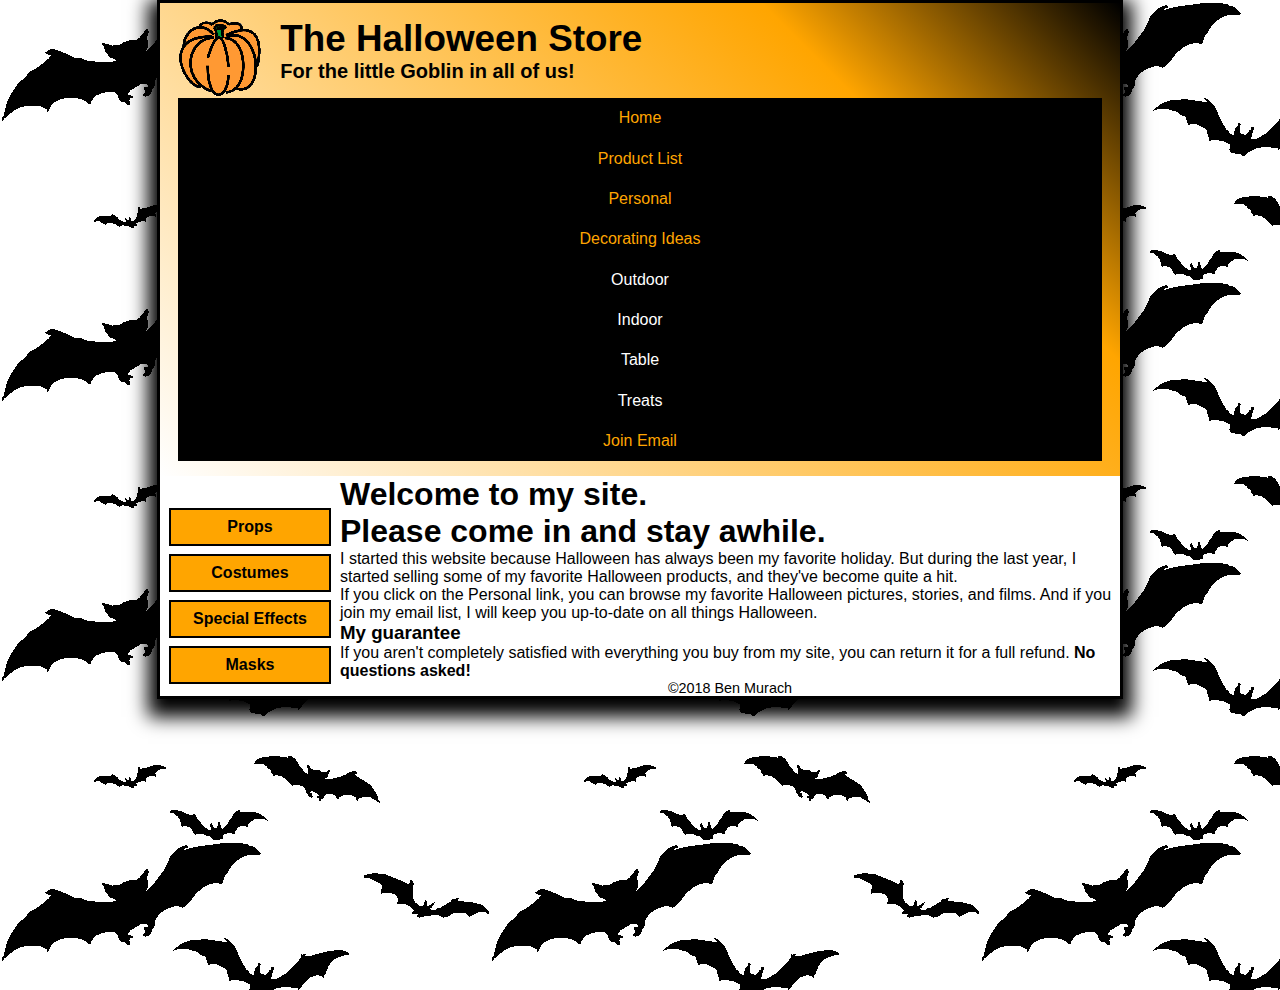
<file: Halloween/index.html>
<!DOCTYPE html>

<html lang="en">
<head>
	<meta charset="utf-8" />
	<title></title>
    <link rel="shortcut icon" href="images/favicon.ico">
    <link rel="stylesheet" href="styles/normalize.css">
    <link rel="stylesheet" href="styles/main.css">
</head>

<body>
    <header>
        <img src="images/pumpkin.gif" alt="Halloween" width="80">
        <h2>The Halloween Store</h2>
        <h3>For the little Goblin in all of us!</h3>
        
        <div id="nav_menu">
            <ul>
                <li class="lastitem"><a href="" class="current">Home</a></li>
                <li class="lastitem"><a href="" class="current">Product List</a></li>
                <li class="lastitem"><a href="" class="current">Personal</a></li>
                <li class="lastitem"><a href="" class="current">Decorating Ideas</a>
                    <ul>
                        <li><a href="">Outdoor</a></li>
                        <li><a href="">Indoor</a></li>
                        <li><a href="">Table</a></li>
                        <li><a href="">Treats</a></li>
                    </ul>
                </li>
                <li><a href="" class="current">Join Email</a></li>
            </ul>
        </div>
    </header>
    
    
        
    
        <aside id="sidebarA">
        <h2></h2>
            <nav id="nav_list">
                <ul>
                    <li><a class="date_passed" href="">Props</a></li>
                    <li><a class="date_passed" href="">Costumes</a></li>
                    <li><a class="date_passed" href="">Special Effects</a></li>
                    <li><a class="date_passed" href="">Masks</a></li>
                </ul>
            </nav>
        </aside>
    
    
    <main>
        <h1>
            <p>Welcome to my site. </p>
            <p>Please come in and stay awhile.</p>
        </h1>
                <p class="indent">
                    I started this website because Halloween has always been my favorite holiday. But during the last year, I started selling some of my favorite Halloween products, and they've become quite a hit.
                </p>
                <p class="indent">
                    If you click on the Personal link, you can browse my favorite Halloween pictures, stories, and films. And if you join my email list, I will keep you up-to-date on all things Halloween.
                </p>


        <h3>My guarantee</h3>
            <nav>
                <p> 
                    If you aren't completely satisfied with everything you buy from my site, you can return it for a full refund. <b>No questions asked!</b>	
                </p>
            </nav>
    </main>
    

    <footer>
        <p>&copy;2018 Ben Murach</p>
    </footer>
        
</body>
</html>
</file>
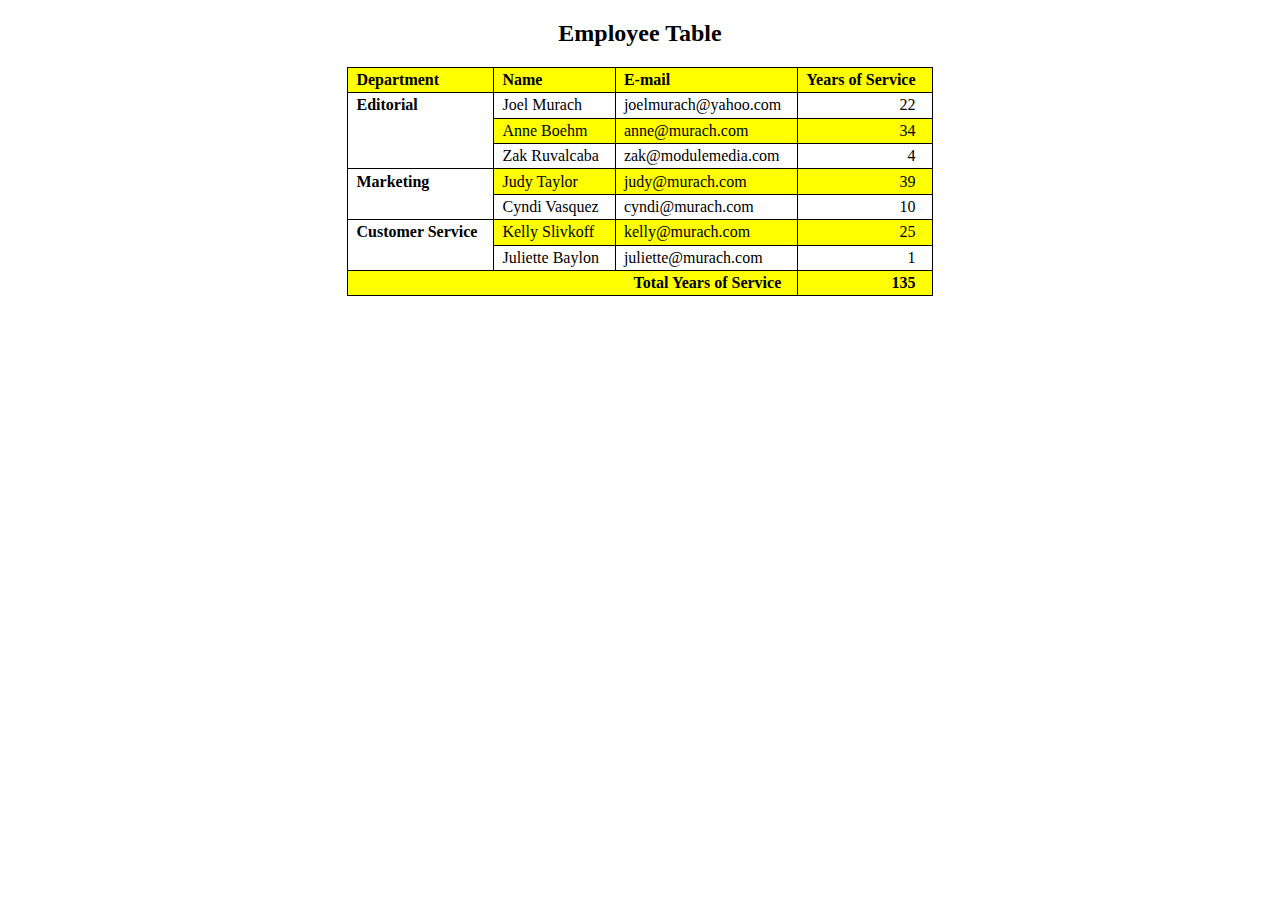
<file: week4E/index.html>
<!DOCTYPE html>
<html>
<head>
    <meta charset="utf-8">
    <title>Employee table</title>
	<style>
		body {
			width: 750px;
			margin: 0 auto;
            font-family: "Times New Roman";
		}
		table {
			border-collapse: collapse;
			border: 1px solid black;
			margin: 20px auto;
		}
		thead {
			background-color: yellow;
		}
		th, td {
			border: 1px solid black;
			padding: .2em 1em .2em .5em;
			text-align: left;
			vertical-align: middle;
		}
		.right {
			text-align: right;
		}
		tbody tr:nth-child(even) td {
			background-color: yellow;
		}
        figcaption {
            text-align: center;
        }
        .rowspan {
            background-color: white !important;
            font-weight: bold;
            vertical-align: top;
        }
        .colspan {
            text-align: right;
            font-weight: bold;
        }
	</style>
</head>

<body>
<figure>
    <figcaption><h2>Employee Table</h2></figcaption>
    <table>
	   <thead>
		  <tr>
              <th>Department</th>
              <th>Name</th>
              <th>E-mail</th>
              <th class="right">Years of Service</th>
		  </tr>
	   </thead>
	   <tbody>
		  <tr>
             <td rowspan="3" class="rowspan">Editorial</td>
			 <td>Joel Murach</td>
			 <td>joelmurach@yahoo.com</td>
			 <td class="right">22</td>
		  </tr>
		  <tr>
			 <td>Anne Boehm</td>
			 <td>anne@murach.com</td>
			 <td class="right">34</td>
		  </tr>
		  <tr>
			 <td>Zak Ruvalcaba</td>
			 <td>zak@modulemedia.com</td>
			 <td class="right">4</td>
		  </tr>
		  <tr>
             <td rowspan="2" class="rowspan">Marketing</td>
			 <td>Judy Taylor</td>
			 <td>judy@murach.com</td>
			 <td class="right">39</td>
		  </tr>
		  <tr>
			 <td>Cyndi Vasquez</td>
			 <td>cyndi@murach.com</td>
			 <td class="right">10</td>
		  </tr>
		  <tr>
             <td rowspan="2" class="rowspan">Customer Service</td>
			 <td>Kelly Slivkoff</td>
			 <td>kelly@murach.com</td>
			 <td class="right">25</td>
		  </tr>
		  <tr>
			 <td>Juliette Baylon</td>
			 <td>juliette@murach.com</td>
			 <td class="right">1</td>
		  </tr>
          <tr>
             <td colspan="3" class="colspan">Total Years of Service</td>
             <td class="colspan">135</td>
          </tr>
	</tbody>
    </table>
</figure>
</body>
</html>
</file>
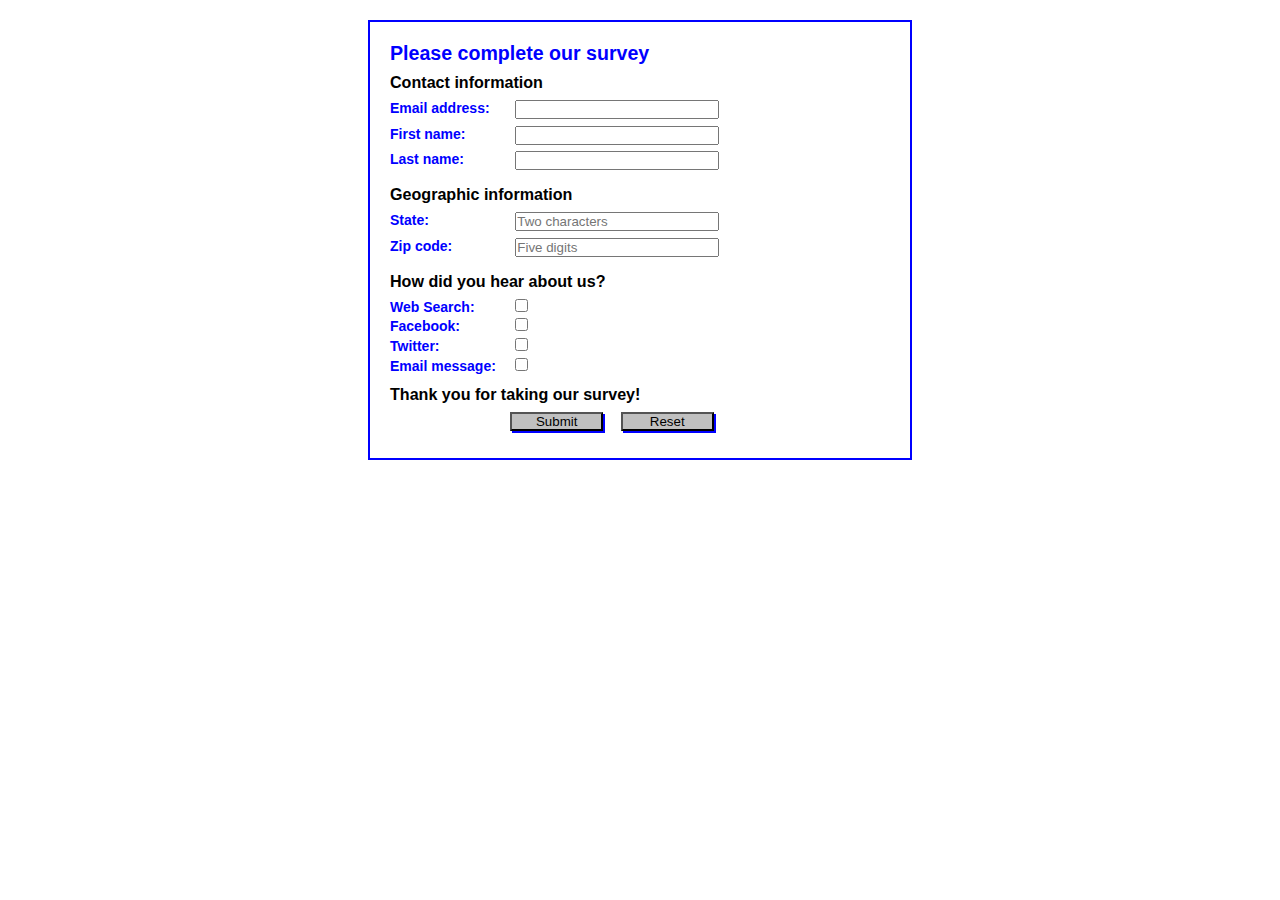
<file: week4S/index.html>
<!DOCTYPE HTML>
<html lang="en">
<head>
	<meta charset="utf-8">
    <title>Complete a Form</title>
    <style>
    	* {
    		margin: 0;
    		padding: 0;
    	}
		body {
			font: 87.5% Arial, Helvetica, sans-serif;
			width: 500px;
		    margin: 20px auto;
		    padding: 20px;
		    border: 2px solid blue;
		}
		h1 {
			color: blue; 
			font-size: 140%;
		}
		h2 {
			font-size: 115%;
			padding: .5em 0;
		}
		label {
			color: blue;
			float: left;
			width: 8em;
			font-weight: bold;
			text-align: left;
		}
		input {
			width: 15em;
			margin: 0 0 .5em 1em;
		}
		#button, #reset {
			width: 7em;
			background-color: silver;
			box-shadow: 2px 2px 0 blue; }
		#button {
			margin-left: 9em;
		}
        input[type="checkbox"] {
            width: 13px;
        }
	</style>
</head>

<body>
<h1>Please complete our survey</h1>
<form name="myform" action="survey.php" method="post">
	
	<h2>Contact information</h2>
	<label for="email">Email address:</label>
    <input type="email" name="email" id="email"><br>
    
    <label for="firstname">First name:</label>
    <input type="text" name="firstname" id="firstname"><br>
    
    <label for="lastname">Last name:</label>
    <input type="text" name="lastname" id="lastname"><br>
    
    <h2>Geographic information</h2>
    <label for="state">State:</label>
    <input type="text" name="state" id="state" placeholder="Two characters" pattern="[A-Za-z]{2}"><br>
    
    <label for="zipcode">Zip code:</label>
    <input type="text" name="zipcode" id="zipcode" placeholder="Five digits" pattern="\d{5}"><br>
    
    <h2>How did you hear about us?</h2>
    <label for="websearch">Web Search:</label>
    <input type="checkbox" value="websearch" name="websearch" id="websearch"><br>
    
    <label for="facebook">Facebook:</label>
    <input type="checkbox" value="facebook" name="facebook" id="facebook"><br>
    
    <label for="twitter">Twitter:</label>
    <input type="checkbox" value="twitter" name="twitter" id="twitter"><br>
    
    <label for="emailmessage">Email message:</label>
    <input type="checkbox" value="emailmessage" name="emailmessage" id="emailmessage"><br>
    
    
    <h2>Thank you for taking our survey!</h2>
    <input type="submit" name="button" id="button" value="Submit">
    <input type="reset" name="reset" id="reset"> 
</form>
</body>
</html>
</file>
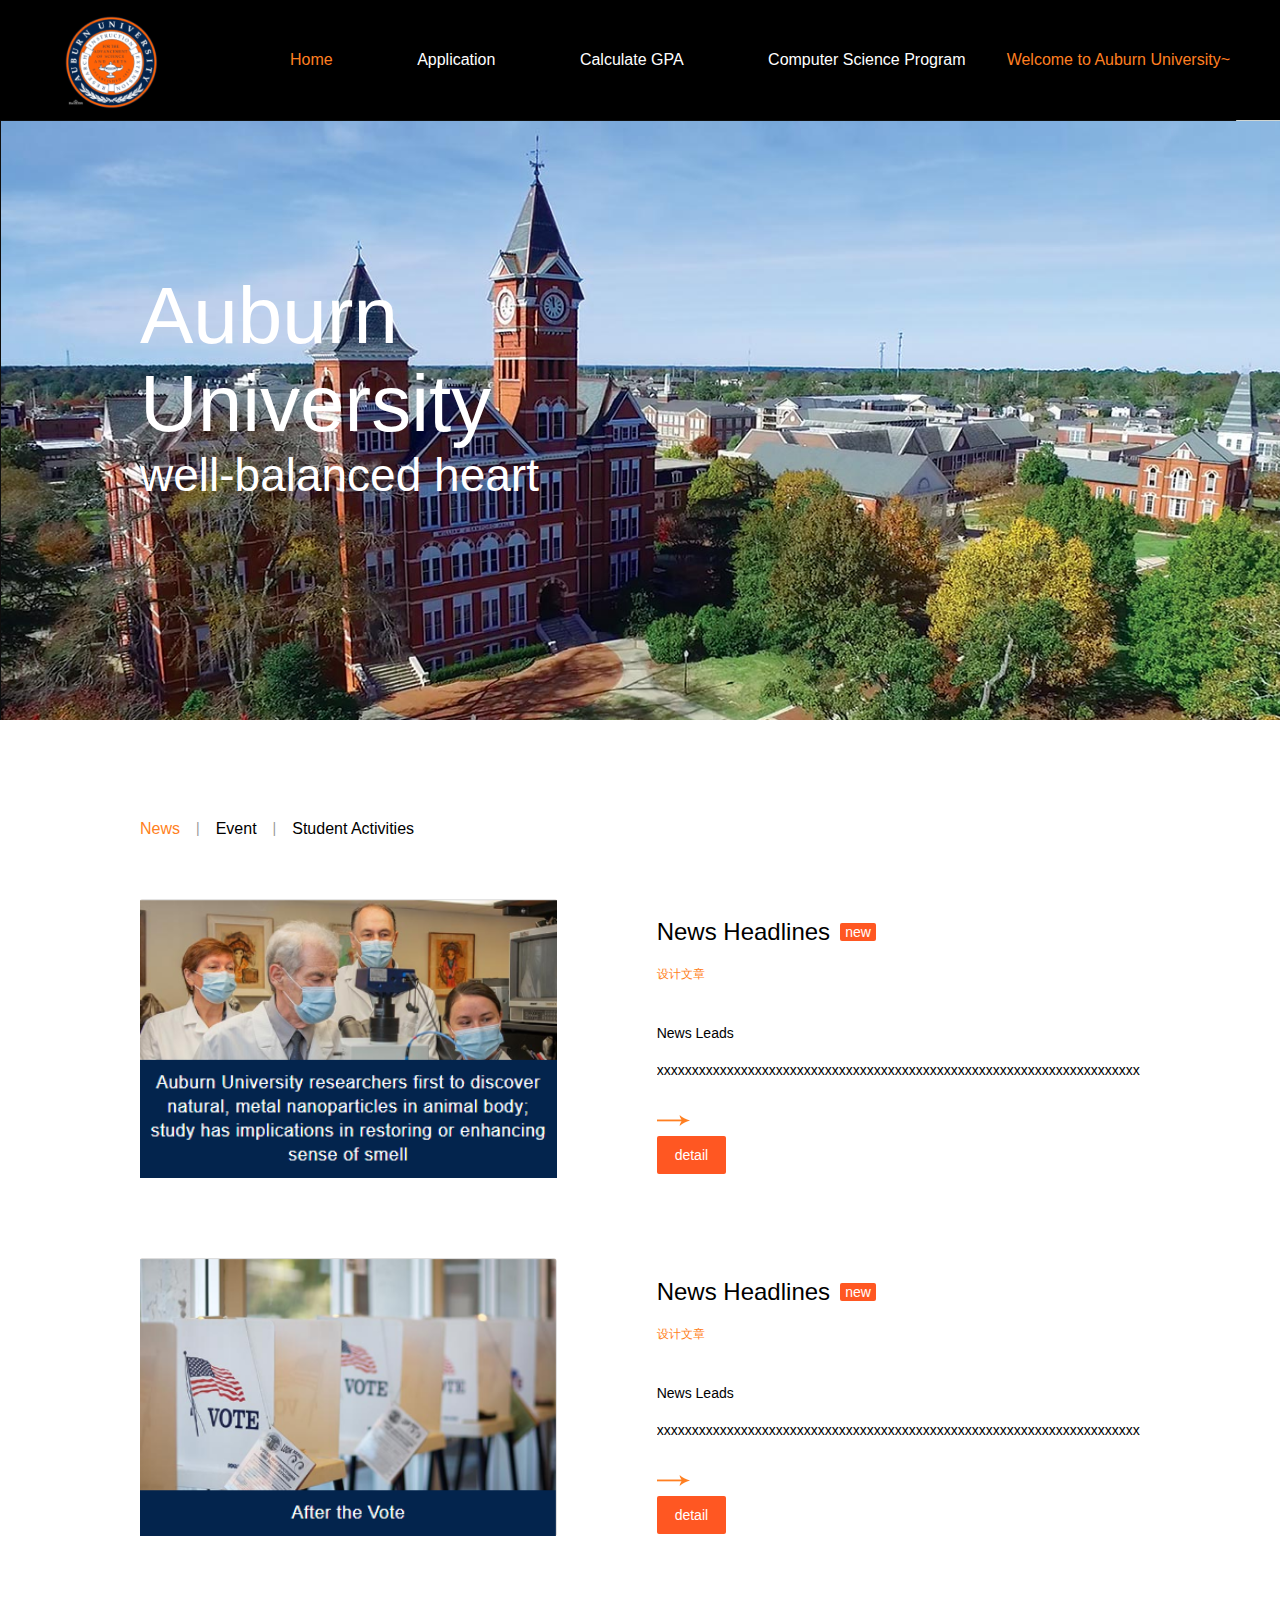
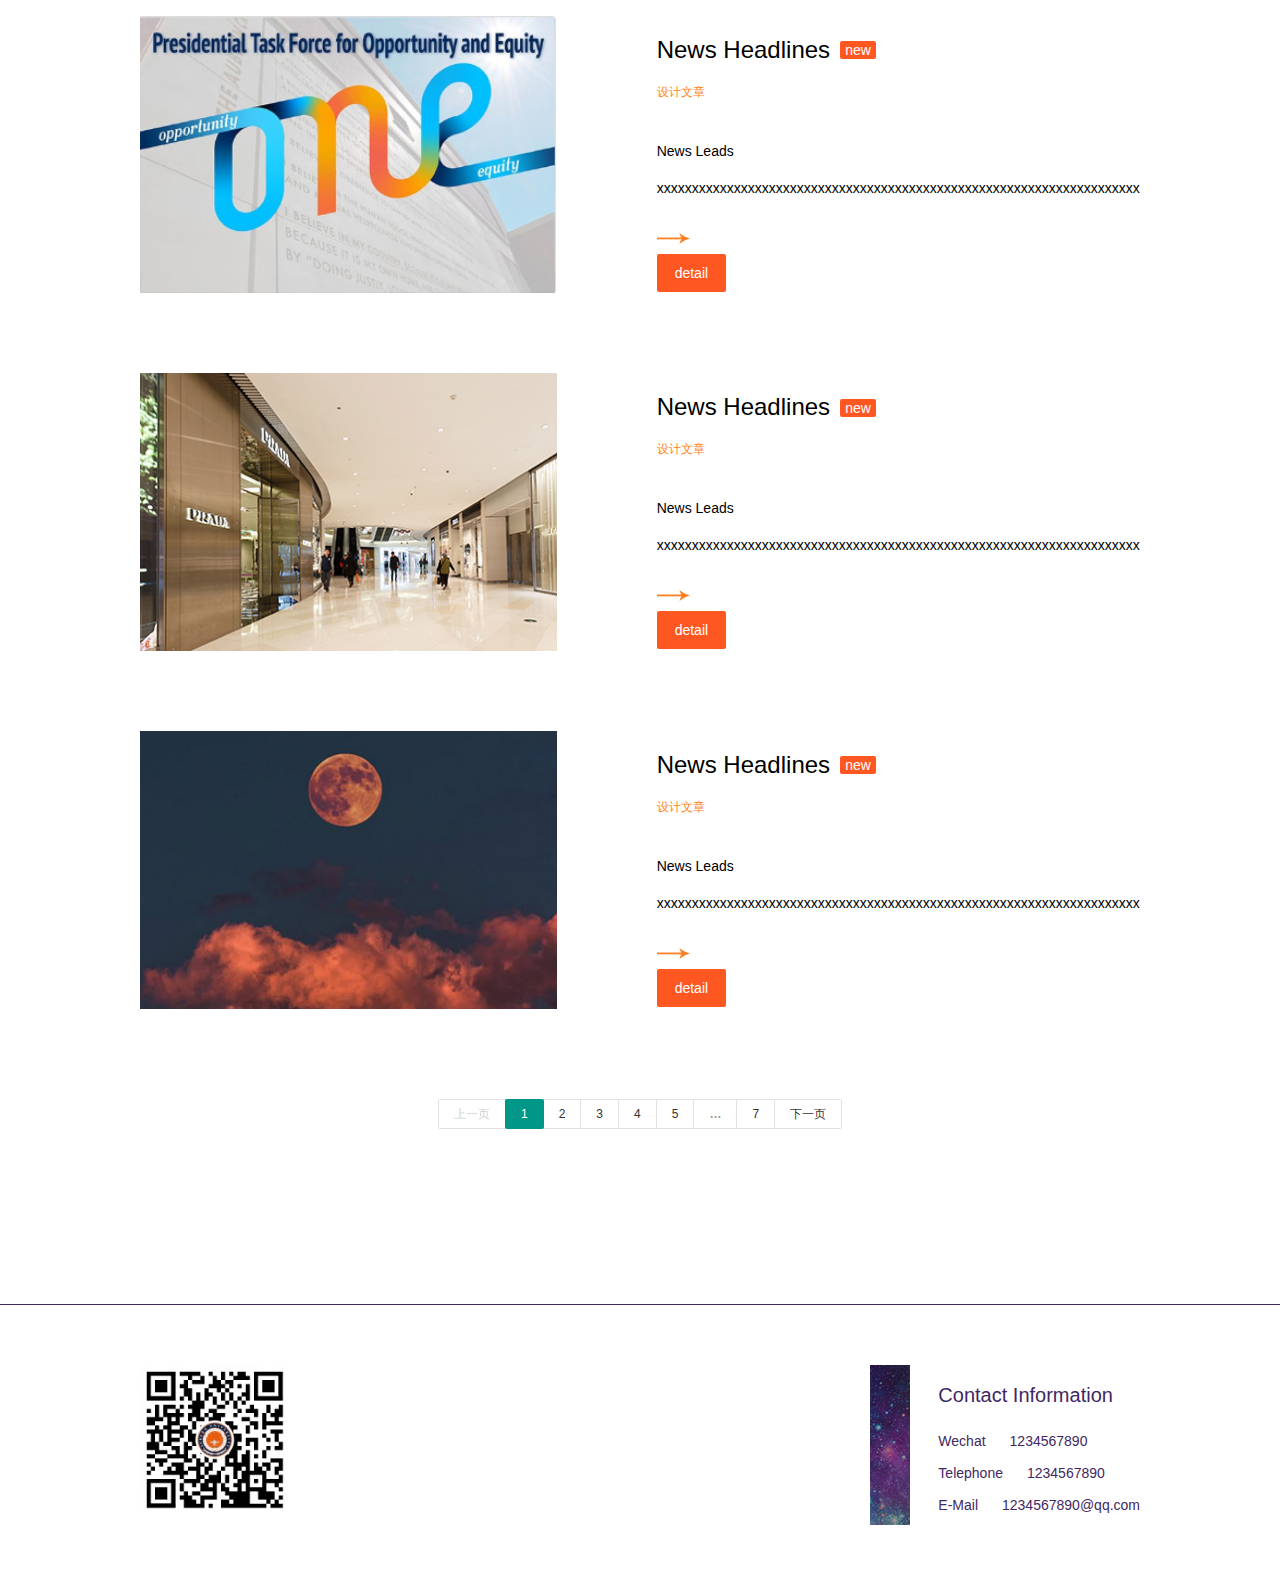
<file: Miranda/html/index.html>
<!DOCTYPE html>
<html lang="en">
<head>
  <meta charset="UTF-8">
  <meta name="viewport" content="width=device-width, initial-scale=1.0, minimum-scale=1.0, maximum-scale=1.0, user-scalable=0">
  <title>Document</title>
  <link rel="stylesheet" type="text/css" href="../res/layui/css/layui.css">
  <link rel="stylesheet" type="text/css" href="../res/css/main.css">
<!--加载meta IE兼容文件-->
<!--[if lt IE 9]>
<script src="https://oss.maxcdn.com/libs/html5shiv/3.7.0/html5shiv.js"></script>
<script src="https://oss.maxcdn.com/libs/respond.js/1.3.0/respond.min.js"></script>
<![endif]-->
</head>
<body>
    <header>
      <div class="header">
        <div class="menu-btn">
          <div class="menu"></div>
        </div>
        <h1 class="logo">
          <a href="index.html">
            <span>MYBLOG</span>
            <img src="../res/img/logo.png">
          </a>
        </h1>
        <div class="nav">
          <a href="index.html" class="active">Home</a>
          <a href="leacots.html">Application</a>
          <a href="album.html">Calculate GPA</a>
          <a href="about.html">Computer Science Program</a>
        </div>
        <ul class="layui-nav header-down-nav">
          <li class="layui-nav-item"><a href="index.html" class="active">Home</a></li>
          <li class="layui-nav-item"><a href="leacots.html">Application</a></li>
          <li class="layui-nav-item"><a href="album.html">Calculate GPA</a></li>
          <li class="layui-nav-item"><a href="about.html">Computer Science Program</a></li>
        </ul>
        <p class="welcome-text">
          Welcome to <span class="name">Auburn </span>University~
        </p>
      </div>
    </header>
    
    
  <div class="banner">
    <div class="cont w1000">
      <div class="title">
        <h3>Auburn<br />University</h3>
        <h4>well-balanced heart</h4>
      </div>
     
    </div>
  </div>

  <div class="content">
    <div class="cont w1000">
      <div class="title">
        <span class="layui-breadcrumb" lay-separator="|">
          <a href="javascript:;" class="active">News</a>
          <a href="javascript:;">Event</a>
            <a href="javascript:;">Student Activities</a>
        </span>
      </div>
      <div class="list-item">
        <div class="item">
          <div class="layui-fluid">
            <div class="layui-row">
              <div class="layui-col-xs12 layui-col-sm4 layui-col-md5">
                <div class="img"><img src="../res/img/sy_img1.png" alt=""></div>
              </div>
              <div class="layui-col-xs12 layui-col-sm8 layui-col-md7">
                <div class="item-cont">
                  <h3>News Headlines<button class="layui-btn layui-btn-danger new-icon">new</button></h3>
                  <h5>设计文章</h5>
                  <p>News Leads xxxxxxxxxxxxxxxxxxxxxxxxxxxxxxxxxxxxxxxxxxxxxxxxxxxxxxxxxxxxxxxxxxxxxxxxxxxxxxxxxxxxxxxxxxxxx</p>
                  <a href="details.html" class="go-icon"></a>
                  <a href="details.html" class="layui-btn layui-btn-danger new-icon">detail</a>
                </div>
            </div>
            </div>
           </div>
        </div>
        <div class="item">
          <div class="layui-fluid">
            <div class="layui-row">
              <div class="layui-col-xs12 layui-col-sm4 layui-col-md5">
                <div class="img"><img src="../res/img/sy_img2.png" alt=""></div>
              </div>
              <div class="layui-col-xs12 layui-col-sm8 layui-col-md7">
                <div class="item-cont">
                  <h3>News Headlines<button class="layui-btn layui-btn-danger new-icon">new</button></h3>
                  <h5>设计文章</h5>
                  <p>News Leads xxxxxxxxxxxxxxxxxxxxxxxxxxxxxxxxxxxxxxxxxxxxxxxxxxxxxxxxxxxxxxxxxxxxxxxxxxxxxxxxxxxxxxxxxxxxx</p>
                  <a href="details.html" class="go-icon"></a>
                  <a href="details.html" class="layui-btn layui-btn-danger new-icon">detail</a>
                </div>
            </div>
            </div>
           </div>
        </div>
        <div class="item">
          <div class="layui-fluid">
            <div class="layui-row">
              <div class="layui-col-xs12 layui-col-sm4 layui-col-md5">
                <div class="img"><img src="../res/img/sy_img3.png" alt=""></div>
              </div>
              <div class="layui-col-xs12 layui-col-sm8 layui-col-md7">
                <div class="item-cont">
                  <h3>News Headlines<button class="layui-btn layui-btn-danger new-icon">new</button></h3>
                  <h5>设计文章</h5>
                  <p>News Leads xxxxxxxxxxxxxxxxxxxxxxxxxxxxxxxxxxxxxxxxxxxxxxxxxxxxxxxxxxxxxxxxxxxxxxxxxxxxxxxxxxxxxxxxxxxxx</p>
                  <a href="details.html" class="go-icon"></a>
                  <a href="details.html" class="layui-btn layui-btn-danger new-icon">detail</a>
                </div>
            </div>
            </div>
           </div>
        </div>
        <div class="item">
          <div class="layui-fluid">
            <div class="layui-row">
              <div class="layui-col-xs12 layui-col-sm4 layui-col-md5">
                <div class="img"><img src="../res/img/sy_img4.jpg" alt=""></div>
              </div>
              <div class="layui-col-xs12 layui-col-sm8 layui-col-md7">
                <div class="item-cont">
                  <h3>News Headlines<button class="layui-btn layui-btn-danger new-icon">new</button></h3>
                  <h5>设计文章</h5>
                  <p>News Leads xxxxxxxxxxxxxxxxxxxxxxxxxxxxxxxxxxxxxxxxxxxxxxxxxxxxxxxxxxxxxxxxxxxxxxxxxxxxxxxxxxxxxxxxxxxxx</p>
                  <a href="details.html" class="go-icon"></a>
                  <a href="details.html" class="layui-btn layui-btn-danger new-icon">detail</a>
                </div>
            </div>
            </div>
           </div>
        </div>
        <div class="item">
          <div class="layui-fluid">
            <div class="layui-row">
              <div class="layui-col-xs12 layui-col-sm4 layui-col-md5">
                <div class="img"><img src="../res/img/sy_img5.jpg" alt=""></div>
              </div>
              <div class="layui-col-xs12 layui-col-sm8 layui-col-md7">
                <div class="item-cont">
                  <h3>News Headlines<button class="layui-btn layui-btn-danger new-icon">new</button></h3>
                  <h5>设计文章</h5>
                  <p>News Leads xxxxxxxxxxxxxxxxxxxxxxxxxxxxxxxxxxxxxxxxxxxxxxxxxxxxxxxxxxxxxxxxxxxxxxxxxxxxxxxxxxxxxxxxxxxxx</p>
                  <a href="details.html" class="go-icon"></a>
                  <a href="details.html" class="layui-btn layui-btn-danger new-icon">detail</a>
                </div>
            </div>
            </div>
           </div>
        </div>
      </div>
      <div id="demo" style="text-align: center;"></div>
    </div>
  </div>
    
<!--    footer-->
    <footer>
      <div class="footer-wrap">
        <div class="footer w1000">
          <div class="qrcode">
            <img src="../res/img/erweima.jpg">
          </div>
          <div class="practice-mode">
            <img src="../res/img/down_img.jpg">
            <div class="text">
              <h4 class="title">Contact Information</h4>
              <p>Wechat<span class="WeChat">1234567890</span></p>
              <p>Telephone<span class="iphone">1234567890</span></p>
              <p>E-Mail<span class="email">1234567890@qq.com</span></p>
            </div>
          </div>
        </div>
      </div>
    </footer>
    
    
  <script type="text/javascript" src="../res/layui/layui.js"></script>
  <script type="text/javascript">
    layui.config({
      base: '../res/js/util/'
    }).use(['element','laypage','jquery','menu'],function(){
      element = layui.element,laypage = layui.laypage,$ = layui.$,menu = layui.menu;
      laypage.render({
        elem: 'demo'
        ,count: 70 //数据总数，从服务端得到
      });
      menu.init();
    })
  </script>
</body>
</html>
</file>
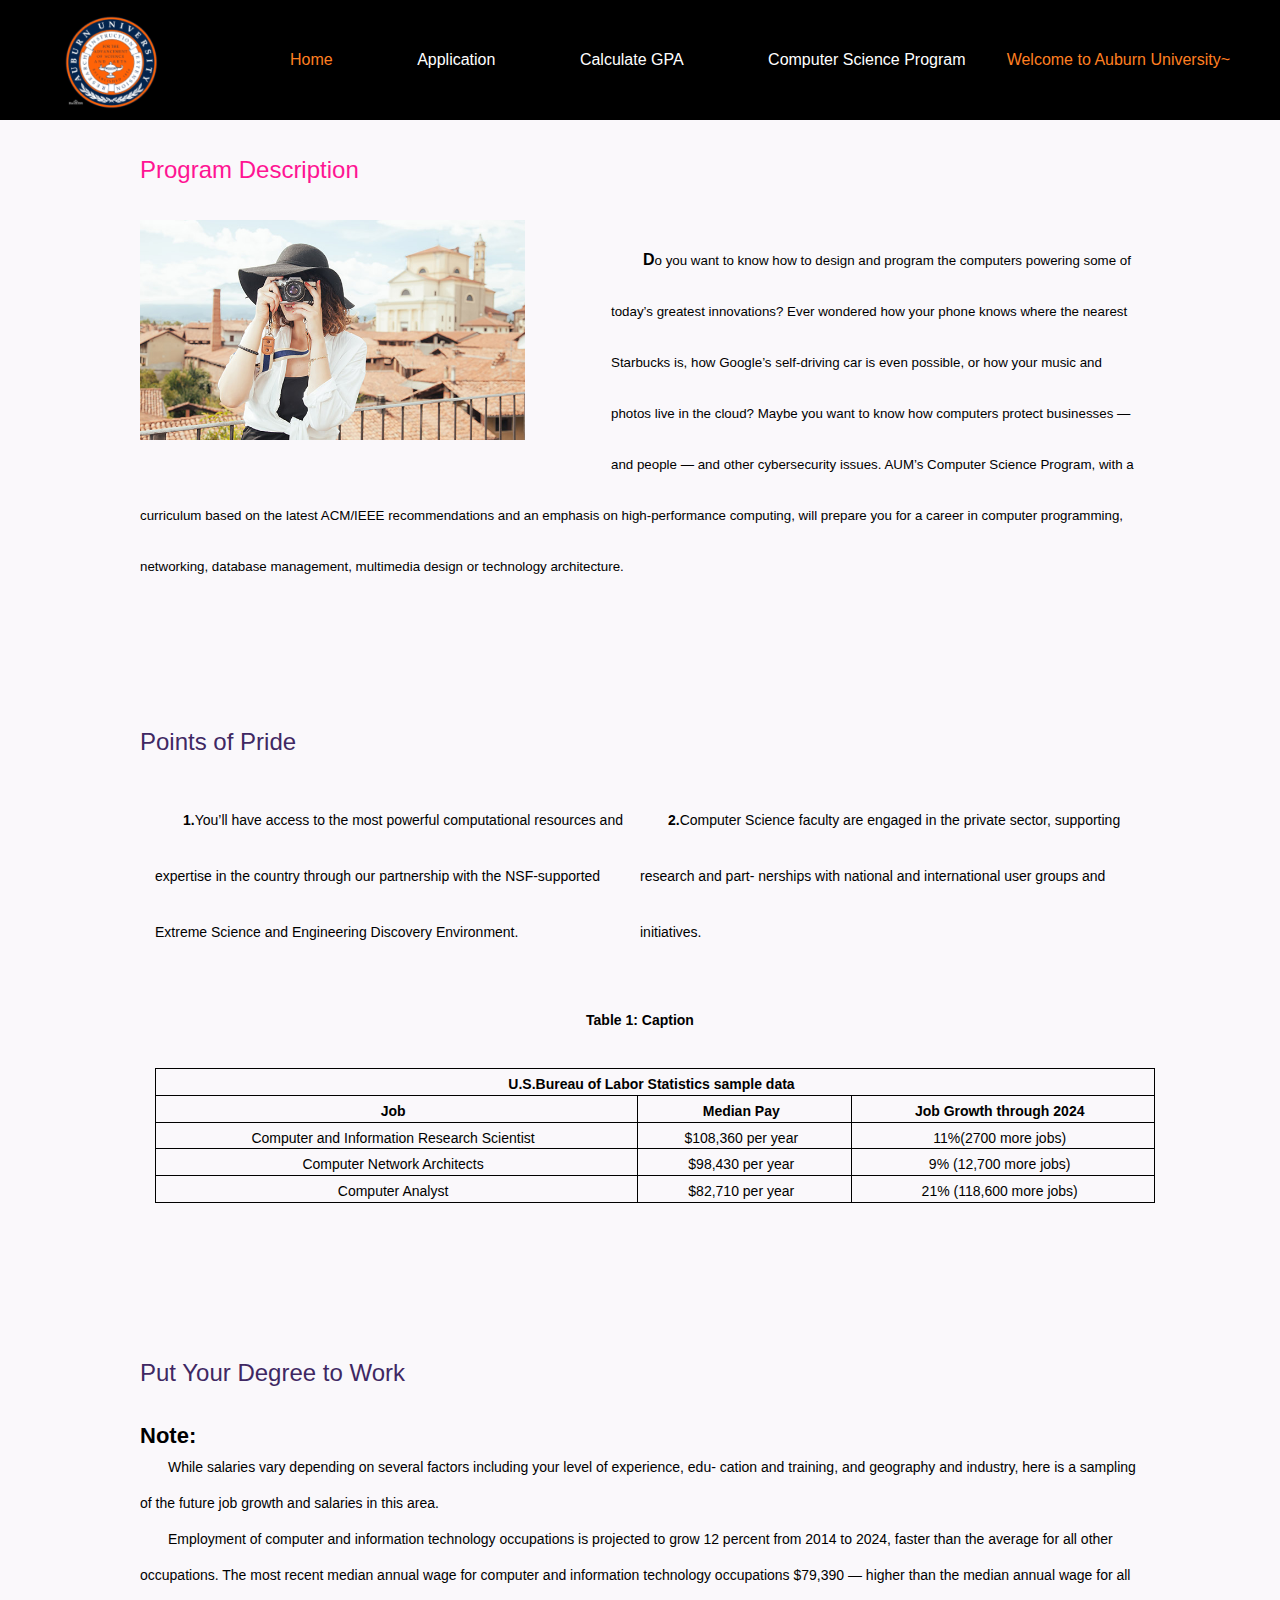
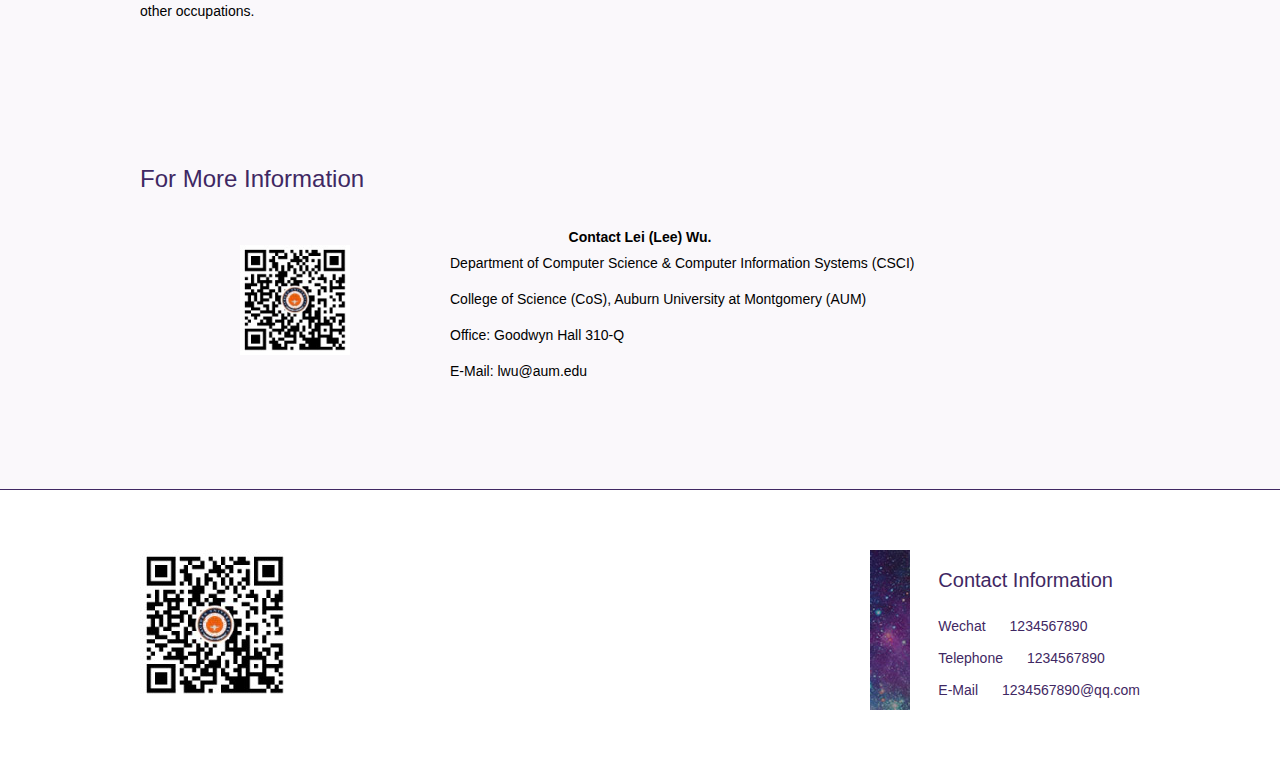
<file: Miranda/html/about.html>
<!DOCTYPE html>
<html lang="en">
<head>
  <meta charset="UTF-8">
  <meta name="viewport" content="width=device-width, initial-scale=1.0, minimum-scale=1.0, maximum-scale=1.0, user-scalable=0">
  <title>Document</title>
  <link rel="stylesheet" type="text/css" href="../res/layui/css/layui.css">
  <link rel="stylesheet" type="text/css" href="../res/css/main.css">
<!--加载meta IE兼容文件-->
<!--[if lt IE 9]>
<script src="https://oss.maxcdn.com/libs/html5shiv/3.7.0/html5shiv.js"></script>
<script src="https://oss.maxcdn.com/libs/respond.js/1.3.0/respond.min.js"></script>
<![endif]-->
</head>
<body>
      <header>
      <div class="header">
        <div class="menu-btn">
          <div class="menu"></div>
        </div>
        <h1 class="logo">
          <a href="index.html">
            <span>MYBLOG</span>
            <img src="../res/img/logo.png">
          </a>
        </h1>
        <div class="nav">
          <a href="index.html" class="active">Home</a>
          <a href="leacots.html">Application</a>
          <a href="album.html">Calculate GPA</a>
          <a href="about.html">Computer Science Program</a>
        </div>
        <ul class="layui-nav header-down-nav">
          <li class="layui-nav-item"><a href="index.html" class="active">Home</a></li>
          <li class="layui-nav-item"><a href="leacots.html">Application</a></li>
          <li class="layui-nav-item"><a href="album.html">Calculate GPA</a></li>
          <li class="layui-nav-item"><a href="about.html">Computer Science Program</a></li>
        </ul>
        <p class="welcome-text">
          Welcome to <span class="name">Auburn </span>University~
        </p>
      </div>
    </header>
    
    
  <div class="about-content">
    <div class="w1000">
      <div class="item info">
        <div class="title">
          <h3 style="color: deeppink">Program Description</h3>
        </div>
        <div class="cont">
          <img src="../res/img/xc_img1.jpg">
          <div class="per-info">
            <p style="text-indent: 2em">
            <b>D</b><small>o you want to know how to design and program the computers powering some of today’s greatest innovations? Ever wondered how your phone knows where the nearest Starbucks is, how Google’s self-driving car is even possible, or how your music and photos live in the cloud? Maybe you want to know how computers protect businesses — and people — and other cybersecurity issues. AUM’s Computer Science Program, with a curriculum based on the latest ACM/IEEE recommendations and an emphasis on high-performance computing, will prepare you for a career in computer programming, networking, database management, multimedia design or technology architecture.</small>
            </p>
          </div>
        </div>
      </div>
        
        
      <div class="item tool">
        <div class="title">
          <h3>Points of Pride</h3>
        </div>
        <div class="layui-fluid">
          <div class="layui-row">
            <div class="layui-col-xs6 layui-col-sm3 layui-col-md6">
              <div class="cont-box" style="text-indent: 2em">
                <p style="text-align: left"><b>1.</b>You’ll have access to the most powerful computational resources and expertise in the country through our partnership with the NSF-supported Extreme Science and Engineering Discovery Environment.</p>
              </div>
            </div>
            <div class="layui-col-xs6 layui-col-sm3 layui-col-md6">
              <div class="cont-box" style="text-indent: 2em">
                <p style="text-align: left"><b>2.</b>Computer Science faculty are engaged in the private sector, supporting research and part- nerships with national and international user groups and initiatives.</p>
              </div>
            </div>
            <div class="layui-col-xs6 layui-col-sm3 layui-col-md12">
              <div class="cont-box">
                  <br><br>
                    <div style="text-align: center">
                          <p><b>Table 1: Caption</b></p>
                      </div>
                  <div style="text-align: center">
                  <table>
                   <thead>
                        <tr>
                            <th colspan="3" style="text-align: center">U.S.Bureau of Labor Statistics sample data</th>
                       </tr>
                      <tr>
                          <th class="a">Job</th>
                          <th class="a">Median Pay</th>
                          <th class="right">Job Growth through 2024</th>
                      </tr>
                   </thead>
                   <tbody>
                      <tr>
                         <td class="a">Computer and Information Research Scientist</td>
                         <td class="a">$108,360 per year</td>

                         <td class="right">11%(2700 more jobs)</td>
                      </tr>
                      <tr>
                         <td class="a">Computer Network Architects</td>
                         <td class="a">$98,430 per year</td>
                         <td class="right">9% (12,700 more jobs)</td>
                      </tr>
                      <tr>
                         <td class="a">Computer Analyst</td>
                         <td class="a">$82,710 per year</td>
                         <td class="right">21% (118,600 more jobs)</td>
                      </tr>

                </tbody>
                </table>

                      </div>
              </div>
            </div>
          </div>
        </div>
      </div>
        
        <div class="item contact">
        <div class="title">
          <h3>Put Your Degree to Work</h3>
        </div>
        <div class="cont">
            <p style="font-size: 22px"><b>Note:</b></p>
          <div class="text">
              <p style="text-indent: 2em">While salaries vary depending on several factors including your level of experience, edu- cation and training, and geography and industry,  here is a sampling of the future job growth  and salaries in this area.
              </p>
              <p style="text-indent: 2em">Employment of computer and information technology occupations is projected to grow 12 percent from 2014 to 2024, faster than the average for all other occupations. The most recent median annual wage for computer and information technology occupations $79,390 — higher than the median annual wage for all other occupations.
              </p>
          </div>
        </div>
      </div>
        
        
        
        
      <div class="item contact">
        <div class="title">
          <h3>For More Information</h3>
        </div>
          <div style="text-align: center">
          <p><b>Contact Lei (Lee) Wu.</b></p>
          </div>
        <div class="cont">
            
            <img src="../res/img/erweima.jpg">
          <div class="text">
              
            <p class="WeChat">Department of Computer Science & Computer Information Systems (CSCI) </p>
            <p class="qq">College of Science (CoS), Auburn University at Montgomery (AUM)</p>
            <p class="iphone">Office:         <span>Goodwyn Hall 310-Q </span></p>
            <p class="iphone">E-Mail:          <span>lwu@aum.edu</span></p>
          </div>
        </div>
      </div>
    </div>
  </div>
  
  

<!--    footer-->
    <footer>
      <div class="footer-wrap">
        <div class="footer w1000">
          <div class="qrcode">
            <img src="../res/img/erweima.jpg">
          </div>
          <div class="practice-mode">
            <img src="../res/img/down_img.jpg">
            <div class="text">
              <h4 class="title">Contact Information</h4>
              <p>Wechat<span class="WeChat">1234567890</span></p>
              <p>Telephone<span class="iphone">1234567890</span></p>
              <p>E-Mail<span class="email">1234567890@qq.com</span></p>
            </div>
          </div>
        </div>
      </div>
    </footer>
  <script type="text/javascript" src="../res/layui/layui.js"></script>
  <script type="text/javascript">
    layui.config({
      base: '../res/js/util/'
    }).use(['element','laypage','form','layer','menu'],function(){
      element = layui.element,laypage = layui.laypage,form = layui.form,layer = layui.layer,menu = layui.menu;
      menu.init();
    })
  </script>
</body>
</html>
</file>
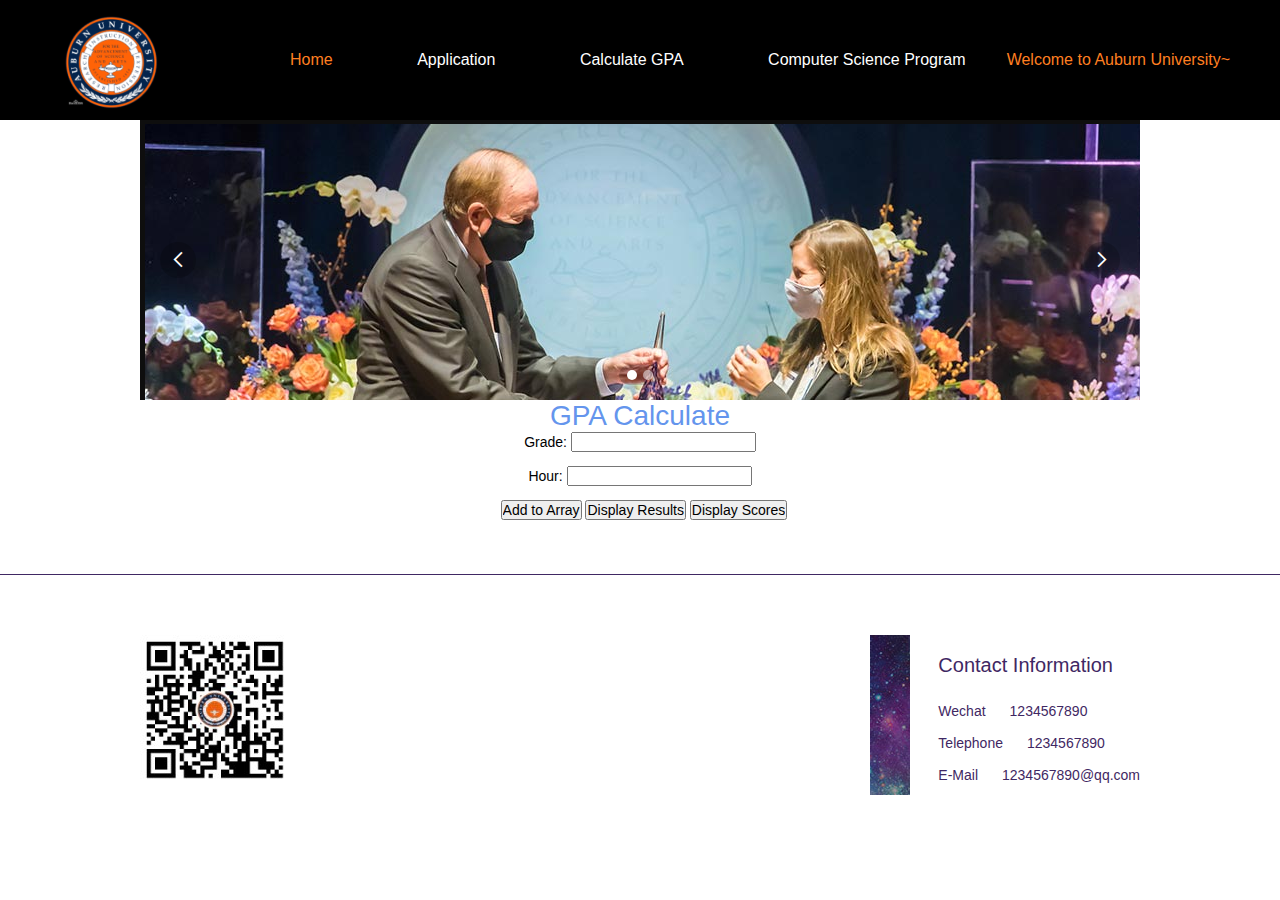
<file: Miranda/html/album.html>
<!DOCTYPE html>
<html lang="en">
<head>
  <meta charset="UTF-8">
  <meta name="viewport" content="width=device-width, initial-scale=1.0, minimum-scale=1.0, maximum-scale=1.0, user-scalable=0">
  <title>Document</title>
  <link rel="stylesheet"  href="../res/layui/css/layui.css">
  <link rel="stylesheet" type="text/css" href="../res/css/main.css">
    <script src="../res/js/util/test_scores.js"></script>
<!--加载meta IE兼容文件-->
<!--[if lt IE 9]>
<script src="https://oss.maxcdn.com/libs/html5shiv/3.7.0/html5shiv.js"></script>
<script src="https://oss.maxcdn.com/libs/respond.js/1.3.0/respond.min.js"></script>
<![endif]-->
</head>
<body>

          <header>
      <div class="header">
        <div class="menu-btn">
          <div class="menu"></div>
        </div>
        <h1 class="logo">
          <a href="index.html">
            <span>MYBLOG</span>
            <img src="../res/img/logo.png">
          </a>
        </h1>
        <div class="nav">
          <a href="index.html" class="active">Home</a>
          <a href="leacots.html">Application</a>
          <a href="album.html">Calculate GPA</a>
          <a href="about.html">Computer Science Program</a>
        </div>
        <ul class="layui-nav header-down-nav">
          <li class="layui-nav-item"><a href="index.html" class="active">Home</a></li>
          <li class="layui-nav-item"><a href="leacots.html">Application</a></li>
          <li class="layui-nav-item"><a href="album.html">Calculate GPA</a></li>
          <li class="layui-nav-item"><a href="about.html">Computer Science Program</a></li>
        </ul>
        <p class="welcome-text">
          Welcome to <span class="name">Auburn </span>University~
        </p>
      </div>
    </header>
    

  <div class="album-content w1000"  id="layer-photos-demo" class="layer-photos-demo">
           <div class="layui-carousel" id="test1">
            <div carousel-item style="all: center">
            <div><img src="../res/img/lunbo1.png"></div>
            <div><img src="../res/img/lunbo3.png"></div>
          </div>
        </div>
      
      
<div style="text-align: center">
    <h1 style="color: cornflowerblue">GPA Calculate</h1>
    
    <label for="grade">Grade:</label>
    <input type="text" id="grade"><br>
        
    <label for="hour">Hour:</label>
    <input type="text" id="hour"><br>
    
    <label>&nbsp;</label>
	<input type="button" id="add" value="Add to Array" >
    <input type="button" id="display_results" value="Display Results" >
	<input type="button" id="display_scores" value="Display Scores" ><br>
	
    <div id="results"></div>
    <table id="scores_table"></table>
</div>
  
      
  </div>

<!--    footer-->
    <footer>
      <div class="footer-wrap">
        <div class="footer w1000">
          <div class="qrcode">
            <img src="../res/img/erweima.jpg">
          </div>
          <div class="practice-mode">
            <img src="../res/img/down_img.jpg">
            <div class="text">
              <h4 class="title">Contact Information</h4>
              <p>Wechat<span class="WeChat">1234567890</span></p>
              <p>Telephone<span class="iphone">1234567890</span></p>
              <p>E-Mail<span class="email">1234567890@qq.com</span></p>
            </div>
          </div>
        </div>
      </div>
    </footer>
    
    
    
    <script src="../res/layui/layui.js"></script>
    <script>
    layui.use('carousel', function(){
      var carousel = layui.carousel;
      //建造实例
      carousel.render({
        elem: '#test1'
        ,width: "100%" //设置容器宽度
        ,arrow: 'always' //始终显示箭头
        
        
        //,anim: 'updown' //切换动画方式
      });
    });
    </script>

</body>
</html>
</file>
<file: Halloween/styles/main.css>
html {
	background-image: url("../images/bats.gif");	
}
body {
    font-family: Verdana, Arial, Helvetica, sans-serif;
    max-width: 960px;
	width: 95%;                        /* fixed width was 800 */
	background-color: white;
	margin: 0 auto; 
	padding: 0;
	border: 3px solid black;
	box-shadow: 0 9px 18px 9px;
}
h1, h2, h3, p {
	margin: 0;
	padding: 0;
}


header {
    background-image: -webkit-linear-gradient(45deg, white 0%, orange 75%, black 100%);
    background-image: -moz-linear-gradient(45deg, white 0%, orange 75%, black 100%);
    background-image: -o-linear-gradient(45deg, white 0%, orange 75%, black 100%);
    background-image: linear-gradient(45deg, white 0%, orange 75%, black 100%);
    padding: .9375em 1.875% .9375em 1.875%;  /* 15 / 16; 15 / 800 x 100 */
} 
header img { 
    float: left;
	padding-right: 1.875%; 
	width: 10.6%;
	max-width: 85px;
	min-width: 40px;   
}
header h2 {
    font-size: 230%;
}
header h3 {
    font-size: 125%;
    padding-bottom: .75em;
}

/* 横向导航条 */
#nav_menu {
	clear: left;
	margin: 0;
	padding: 0;    
}
#nav_menu ul {
	list-style: none;
    margin: 0;
    padding: 0;
}
#nav_menu ul li a {
	text-align: center;
	display: block;
	padding: .7em 0;
	text-decoration: none;
	background-color: black;
	color: white;
}
#nav_menu ul li a.current {
	color: orange;
}
#nav_menu ul li a:hover, #nav_menu ul li a:focus {
	background-color: gray;
}
#nav_menu ul li.lastitem ul li ul {
    position: absolute;
    left: -100%;
    top: 0; 
}




/* 纵向导航条 */
aside {
    margin: 0;
    padding: 2em 0;
}
#nav_list ul { 
	list-style: none;
    margin: 0;
    padding: 0 5%;
}
#nav_list ul li { 
	margin-bottom: .5em;
	border: 2px solid black;
}
#nav_list ul li a {
	display: block;
	font-weight: bold;
	text-decoration: none;
    text-align: center;
	background-color: orange;
	padding: .5em 0;
	color: black;
}
#sidebarA{
    width: 180px;
    height: 450px;
    float: left;
}

/* Section */
section {
    padding: 2em 5%;
}
section h1 { 
	font-size: 140%;
	margin-bottom: .5em;
}
section h2 {
	font-size: 115%;
	margin: .8em 0 .4em 0;
}
section p {
	margin-bottom: .5em;
}
section a {
	font-weight: bold;
	color: orange;
    text-decoration: none;
}
section a:link, main a:visited { 
    color: orange; 
}
section a:hover, main a:focus { 
    color: green;
}
 
footer { 
    border-top: 2px solid black;
	padding: .9375em 1.875% .9375em 1.875%;
    background-image: -webkit-linear-gradient(45deg, black 0%, orange 25%, white 100%);
    background-image: -moz-linear-gradient(45deg, black 0%, orange 25%, white 100%);
    background-image: -o-linear-gradient(45deg, black 0%, orange 25%, white 100%);
    background-image: linear-gradient(45deg, black 0%, orange 25%, white 100%);
} 
footer p {
	font-size: 90%;
	text-align: center;
}

#mobile_menu {
	display: none;
}

@media only screen and (max-width: 800px) {
	html {
		background-image: none;
	}
	body {
		font-size: 90%;
		box-shadow: none;
	}
}

@media only screen and (max-width: 767px) {
	#nav_menu {
		display: none;
	}
	#mobile_menu {
		display: block;
	}
	header h2 {
		font-size: 200%;
	}
}

@media only screen and (max-width: 479px) {
	header h2 {
		font-size: 180%;
	}
	header h3 {
		font-size: 115%;
	}
	section h1 {
		font-size: 130%;
	}
}
</file>
<file: Miranda/res/layui/css/layui.css>
/** layui-v2.5.6 MIT License By https://www.layui.com */
 .layui-inline,img{display:inline-block;vertical-align:middle}h1,h2,h3,h4,h5,h6{font-weight:400}.layui-edge,.layui-header,.layui-inline,.layui-main{position:relative}.layui-body,.layui-edge,.layui-elip{overflow:hidden}.layui-btn,.layui-edge,.layui-inline,img{vertical-align:middle}.layui-btn,.layui-disabled,.layui-icon,.layui-unselect{-moz-user-select:none;-webkit-user-select:none;-ms-user-select:none}.layui-elip,.layui-form-checkbox span,.layui-form-pane .layui-form-label{text-overflow:ellipsis;white-space:nowrap}.layui-breadcrumb,.layui-tree-btnGroup{visibility:hidden}blockquote,body,button,dd,div,dl,dt,form,h1,h2,h3,h4,h5,h6,input,li,ol,p,pre,td,textarea,th,ul{margin:0;padding:0;-webkit-tap-highlight-color:rgba(0,0,0,0)}a:active,a:hover{outline:0}img{border:none}li{list-style:none}table{border-collapse:collapse;border-spacing:0}h4,h5,h6{font-size:100%}button,input,optgroup,option,select,textarea{font-family:inherit;font-size:inherit;font-style:inherit;font-weight:inherit;outline:0}pre{white-space:pre-wrap;white-space:-moz-pre-wrap;white-space:-pre-wrap;white-space:-o-pre-wrap;word-wrap:break-word}body{line-height:24px;font:14px Helvetica Neue,Helvetica,PingFang SC,Tahoma,Arial,sans-serif}hr{height:1px;margin:10px 0;border:0;clear:both}a{color:#333;text-decoration:none}a:hover{color:#777}a cite{font-style:normal;*cursor:pointer}.layui-border-box,.layui-border-box *{box-sizing:border-box}.layui-box,.layui-box *{box-sizing:content-box}.layui-clear{clear:both;*zoom:1}.layui-clear:after{content:'\20';clear:both;*zoom:1;display:block;height:0}.layui-inline{*display:inline;*zoom:1}.layui-edge{display:inline-block;width:0;height:0;border-width:6px;border-style:dashed;border-color:transparent}.layui-edge-top{top:-4px;border-bottom-color:#999;border-bottom-style:solid}.layui-edge-right{border-left-color:#999;border-left-style:solid}.layui-edge-bottom{top:2px;border-top-color:#999;border-top-style:solid}.layui-edge-left{border-right-color:#999;border-right-style:solid}.layui-disabled,.layui-disabled:hover{color:#d2d2d2!important;cursor:not-allowed!important}.layui-circle{border-radius:100%}.layui-show{display:block!important}.layui-hide{display:none!important}@font-face{font-family:layui-icon;src:url(../font/iconfont.eot?v=256);src:url(../font/iconfont.eot?v=256#iefix) format('embedded-opentype'),url(../font/iconfont.woff2?v=256) format('woff2'),url(../font/iconfont.woff?v=256) format('woff'),url(../font/iconfont.ttf?v=256) format('truetype'),url(../font/iconfont.svg?v=256#layui-icon) format('svg')}.layui-icon{font-family:layui-icon!important;font-size:16px;font-style:normal;-webkit-font-smoothing:antialiased;-moz-osx-font-smoothing:grayscale}.layui-icon-reply-fill:before{content:"\e611"}.layui-icon-set-fill:before{content:"\e614"}.layui-icon-menu-fill:before{content:"\e60f"}.layui-icon-search:before{content:"\e615"}.layui-icon-share:before{content:"\e641"}.layui-icon-set-sm:before{content:"\e620"}.layui-icon-engine:before{content:"\e628"}.layui-icon-close:before{content:"\1006"}.layui-icon-close-fill:before{content:"\1007"}.layui-icon-chart-screen:before{content:"\e629"}.layui-icon-star:before{content:"\e600"}.layui-icon-circle-dot:before{content:"\e617"}.layui-icon-chat:before{content:"\e606"}.layui-icon-release:before{content:"\e609"}.layui-icon-list:before{content:"\e60a"}.layui-icon-chart:before{content:"\e62c"}.layui-icon-ok-circle:before{content:"\1005"}.layui-icon-layim-theme:before{content:"\e61b"}.layui-icon-table:before{content:"\e62d"}.layui-icon-right:before{content:"\e602"}.layui-icon-left:before{content:"\e603"}.layui-icon-cart-simple:before{content:"\e698"}.layui-icon-face-cry:before{content:"\e69c"}.layui-icon-face-smile:before{content:"\e6af"}.layui-icon-survey:before{content:"\e6b2"}.layui-icon-tree:before{content:"\e62e"}.layui-icon-ie:before{content:"\e7bb"}.layui-icon-upload-circle:before{content:"\e62f"}.layui-icon-add-circle:before{content:"\e61f"}.layui-icon-download-circle:before{content:"\e601"}.layui-icon-templeate-1:before{content:"\e630"}.layui-icon-util:before{content:"\e631"}.layui-icon-face-surprised:before{content:"\e664"}.layui-icon-edit:before{content:"\e642"}.layui-icon-speaker:before{content:"\e645"}.layui-icon-down:before{content:"\e61a"}.layui-icon-file:before{content:"\e621"}.layui-icon-layouts:before{content:"\e632"}.layui-icon-rate-half:before{content:"\e6c9"}.layui-icon-add-circle-fine:before{content:"\e608"}.layui-icon-prev-circle:before{content:"\e633"}.layui-icon-read:before{content:"\e705"}.layui-icon-404:before{content:"\e61c"}.layui-icon-carousel:before{content:"\e634"}.layui-icon-help:before{content:"\e607"}.layui-icon-code-circle:before{content:"\e635"}.layui-icon-windows:before{content:"\e67f"}.layui-icon-water:before{content:"\e636"}.layui-icon-username:before{content:"\e66f"}.layui-icon-find-fill:before{content:"\e670"}.layui-icon-about:before{content:"\e60b"}.layui-icon-location:before{content:"\e715"}.layui-icon-up:before{content:"\e619"}.layui-icon-pause:before{content:"\e651"}.layui-icon-date:before{content:"\e637"}.layui-icon-layim-uploadfile:before{content:"\e61d"}.layui-icon-delete:before{content:"\e640"}.layui-icon-play:before{content:"\e652"}.layui-icon-top:before{content:"\e604"}.layui-icon-firefox:before{content:"\e686"}.layui-icon-friends:before{content:"\e612"}.layui-icon-refresh-3:before{content:"\e9aa"}.layui-icon-ok:before{content:"\e605"}.layui-icon-layer:before{content:"\e638"}.layui-icon-face-smile-fine:before{content:"\e60c"}.layui-icon-dollar:before{content:"\e659"}.layui-icon-group:before{content:"\e613"}.layui-icon-layim-download:before{content:"\e61e"}.layui-icon-picture-fine:before{content:"\e60d"}.layui-icon-link:before{content:"\e64c"}.layui-icon-diamond:before{content:"\e735"}.layui-icon-log:before{content:"\e60e"}.layui-icon-key:before{content:"\e683"}.layui-icon-rate-solid:before{content:"\e67a"}.layui-icon-fonts-del:before{content:"\e64f"}.layui-icon-unlink:before{content:"\e64d"}.layui-icon-fonts-clear:before{content:"\e639"}.layui-icon-triangle-r:before{content:"\e623"}.layui-icon-circle:before{content:"\e63f"}.layui-icon-radio:before{content:"\e643"}.layui-icon-align-center:before{content:"\e647"}.layui-icon-align-right:before{content:"\e648"}.layui-icon-align-left:before{content:"\e649"}.layui-icon-loading-1:before{content:"\e63e"}.layui-icon-return:before{content:"\e65c"}.layui-icon-fonts-strong:before{content:"\e62b"}.layui-icon-upload:before{content:"\e67c"}.layui-icon-dialogue:before{content:"\e63a"}.layui-icon-video:before{content:"\e6ed"}.layui-icon-headset:before{content:"\e6fc"}.layui-icon-cellphone-fine:before{content:"\e63b"}.layui-icon-add-1:before{content:"\e654"}.layui-icon-face-smile-b:before{content:"\e650"}.layui-icon-fonts-html:before{content:"\e64b"}.layui-icon-screen-full:before{content:"\e622"}.layui-icon-form:before{content:"\e63c"}.layui-icon-cart:before{content:"\e657"}.layui-icon-camera-fill:before{content:"\e65d"}.layui-icon-tabs:before{content:"\e62a"}.layui-icon-heart-fill:before{content:"\e68f"}.layui-icon-fonts-code:before{content:"\e64e"}.layui-icon-ios:before{content:"\e680"}.layui-icon-at:before{content:"\e687"}.layui-icon-fire:before{content:"\e756"}.layui-icon-set:before{content:"\e716"}.layui-icon-fonts-u:before{content:"\e646"}.layui-icon-triangle-d:before{content:"\e625"}.layui-icon-tips:before{content:"\e702"}.layui-icon-picture:before{content:"\e64a"}.layui-icon-more-vertical:before{content:"\e671"}.layui-icon-bluetooth:before{content:"\e689"}.layui-icon-flag:before{content:"\e66c"}.layui-icon-loading:before{content:"\e63d"}.layui-icon-fonts-i:before{content:"\e644"}.layui-icon-refresh-1:before{content:"\e666"}.layui-icon-rmb:before{content:"\e65e"}.layui-icon-addition:before{content:"\e624"}.layui-icon-home:before{content:"\e68e"}.layui-icon-time:before{content:"\e68d"}.layui-icon-user:before{content:"\e770"}.layui-icon-notice:before{content:"\e667"}.layui-icon-chrome:before{content:"\e68a"}.layui-icon-edge:before{content:"\e68b"}.layui-icon-login-weibo:before{content:"\e675"}.layui-icon-voice:before{content:"\e688"}.layui-icon-upload-drag:before{content:"\e681"}.layui-icon-login-qq:before{content:"\e676"}.layui-icon-snowflake:before{content:"\e6b1"}.layui-icon-heart:before{content:"\e68c"}.layui-icon-logout:before{content:"\e682"}.layui-icon-file-b:before{content:"\e655"}.layui-icon-template:before{content:"\e663"}.layui-icon-transfer:before{content:"\e691"}.layui-icon-auz:before{content:"\e672"}.layui-icon-console:before{content:"\e665"}.layui-icon-app:before{content:"\e653"}.layui-icon-prev:before{content:"\e65a"}.layui-icon-website:before{content:"\e7ae"}.layui-icon-next:before{content:"\e65b"}.layui-icon-component:before{content:"\e857"}.layui-icon-android:before{content:"\e684"}.layui-icon-more:before{content:"\e65f"}.layui-icon-login-wechat:before{content:"\e677"}.layui-icon-shrink-right:before{content:"\e668"}.layui-icon-spread-left:before{content:"\e66b"}.layui-icon-camera:before{content:"\e660"}.layui-icon-note:before{content:"\e66e"}.layui-icon-refresh:before{content:"\e669"}.layui-icon-female:before{content:"\e661"}.layui-icon-male:before{content:"\e662"}.layui-icon-screen-restore:before{content:"\e758"}.layui-icon-password:before{content:"\e673"}.layui-icon-senior:before{content:"\e674"}.layui-icon-theme:before{content:"\e66a"}.layui-icon-tread:before{content:"\e6c5"}.layui-icon-praise:before{content:"\e6c6"}.layui-icon-star-fill:before{content:"\e658"}.layui-icon-rate:before{content:"\e67b"}.layui-icon-template-1:before{content:"\e656"}.layui-icon-vercode:before{content:"\e679"}.layui-icon-service:before{content:"\e626"}.layui-icon-cellphone:before{content:"\e678"}.layui-icon-print:before{content:"\e66d"}.layui-icon-cols:before{content:"\e610"}.layui-icon-wifi:before{content:"\e7e0"}.layui-icon-export:before{content:"\e67d"}.layui-icon-rss:before{content:"\e808"}.layui-icon-slider:before{content:"\e714"}.layui-icon-email:before{content:"\e618"}.layui-icon-subtraction:
before{content:"\e67e"}.layui-icon-mike:before{content:"\e6dc"}.layui-icon-light:before{content:"\e748"}.layui-icon-gift:before{content:"\e627"}.layui-icon-mute:before{content:"\e685"}.layui-icon-reduce-circle:before{content:"\e616"}.layui-icon-music:before{content:"\e690"}.layui-main{width:1140px;margin:0 auto}.layui-header{z-index:1000;height:60px}.layui-header a:hover{transition:all .5s;-webkit-transition:all .5s}.layui-side{position:fixed;left:0;top:0;bottom:0;z-index:999;width:200px;overflow-x:hidden}.layui-side-scroll{position:relative;width:220px;height:100%;overflow-x:hidden}.layui-body{position:absolute;left:200px;right:0;top:0;bottom:0;z-index:998;width:auto;overflow-y:auto;box-sizing:border-box}.layui-layout-body{overflow:hidden}.layui-layout-admin .layui-header{background-color:#23262E}.layui-layout-admin .layui-side{top:60px;width:200px;overflow-x:hidden}.layui-layout-admin .layui-body{position:fixed;top:60px;bottom:44px}.layui-layout-admin .layui-main{width:auto;margin:0 15px}.layui-layout-admin .layui-footer{position:fixed;left:200px;right:0;bottom:0;height:44px;line-height:44px;padding:0 15px;background-color:#eee}.layui-layout-admin .layui-logo{position:absolute;left:0;top:0;width:200px;height:100%;line-height:60px;text-align:center;color:#009688;font-size:16px}.layui-layout-admin .layui-header .layui-nav{background:0 0}.layui-layout-left{position:absolute!important;left:200px;top:0}.layui-layout-right{position:absolute!important;right:0;top:0}.layui-container{position:relative;margin:0 auto;padding:0 15px;box-sizing:border-box}.layui-fluid{position:relative;margin:0 auto;padding:0 15px}.layui-row:after,.layui-row:before{content:'';display:block;clear:both}.layui-col-lg1,.layui-col-lg10,.layui-col-lg11,.layui-col-lg12,.layui-col-lg2,.layui-col-lg3,.layui-col-lg4,.layui-col-lg5,.layui-col-lg6,.layui-col-lg7,.layui-col-lg8,.layui-col-lg9,.layui-col-md1,.layui-col-md10,.layui-col-md11,.layui-col-md12,.layui-col-md2,.layui-col-md3,.layui-col-md4,.layui-col-md5,.layui-col-md6,.layui-col-md7,.layui-col-md8,.layui-col-md9,.layui-col-sm1,.layui-col-sm10,.layui-col-sm11,.layui-col-sm12,.layui-col-sm2,.layui-col-sm3,.layui-col-sm4,.layui-col-sm5,.layui-col-sm6,.layui-col-sm7,.layui-col-sm8,.layui-col-sm9,.layui-col-xs1,.layui-col-xs10,.layui-col-xs11,.layui-col-xs12,.layui-col-xs2,.layui-col-xs3,.layui-col-xs4,.layui-col-xs5,.layui-col-xs6,.layui-col-xs7,.layui-col-xs8,.layui-col-xs9{position:relative;display:block;box-sizing:border-box}.layui-col-xs1,.layui-col-xs10,.layui-col-xs11,.layui-col-xs12,.layui-col-xs2,.layui-col-xs3,.layui-col-xs4,.layui-col-xs5,.layui-col-xs6,.layui-col-xs7,.layui-col-xs8,.layui-col-xs9{float:left}.layui-col-xs1{width:8.33333333%}.layui-col-xs2{width:16.66666667%}.layui-col-xs3{width:25%}.layui-col-xs4{width:33.33333333%}.layui-col-xs5{width:41.66666667%}.layui-col-xs6{width:50%}.layui-col-xs7{width:58.33333333%}.layui-col-xs8{width:66.66666667%}.layui-col-xs9{width:75%}.layui-col-xs10{width:83.33333333%}.layui-col-xs11{width:91.66666667%}.layui-col-xs12{width:100%}.layui-col-xs-offset1{margin-left:8.33333333%}.layui-col-xs-offset2{margin-left:16.66666667%}.layui-col-xs-offset3{margin-left:25%}.layui-col-xs-offset4{margin-left:33.33333333%}.layui-col-xs-offset5{margin-left:41.66666667%}.layui-col-xs-offset6{margin-left:50%}.layui-col-xs-offset7{margin-left:58.33333333%}.layui-col-xs-offset8{margin-left:66.66666667%}.layui-col-xs-offset9{margin-left:75%}.layui-col-xs-offset10{margin-left:83.33333333%}.layui-col-xs-offset11{margin-left:91.66666667%}.layui-col-xs-offset12{margin-left:100%}@media screen and (max-width:768px){.layui-hide-xs{display:none!important}.layui-show-xs-block{display:block!important}.layui-show-xs-inline{display:inline!important}.layui-show-xs-inline-block{display:inline-block!important}}@media screen and (min-width:768px){.layui-container{width:750px}.layui-hide-sm{display:none!important}.layui-show-sm-block{display:block!important}.layui-show-sm-inline{display:inline!important}.layui-show-sm-inline-block{display:inline-block!important}.layui-col-sm1,.layui-col-sm10,.layui-col-sm11,.layui-col-sm12,.layui-col-sm2,.layui-col-sm3,.layui-col-sm4,.layui-col-sm5,.layui-col-sm6,.layui-col-sm7,.layui-col-sm8,.layui-col-sm9{float:left}.layui-col-sm1{width:8.33333333%}.layui-col-sm2{width:16.66666667%}.layui-col-sm3{width:25%}.layui-col-sm4{width:33.33333333%}.layui-col-sm5{width:41.66666667%}.layui-col-sm6{width:50%}.layui-col-sm7{width:58.33333333%}.layui-col-sm8{width:66.66666667%}.layui-col-sm9{width:75%}.layui-col-sm10{width:83.33333333%}.layui-col-sm11{width:91.66666667%}.layui-col-sm12{width:100%}.layui-col-sm-offset1{margin-left:8.33333333%}.layui-col-sm-offset2{margin-left:16.66666667%}.layui-col-sm-offset3{margin-left:25%}.layui-col-sm-offset4{margin-left:33.33333333%}.layui-col-sm-offset5{margin-left:41.66666667%}.layui-col-sm-offset6{margin-left:50%}.layui-col-sm-offset7{margin-left:58.33333333%}.layui-col-sm-offset8{margin-left:66.66666667%}.layui-col-sm-offset9{margin-left:75%}.layui-col-sm-offset10{margin-left:83.33333333%}.layui-col-sm-offset11{margin-left:91.66666667%}.layui-col-sm-offset12{margin-left:100%}}@media screen and (min-width:992px){.layui-container{width:970px}.layui-hide-md{display:none!important}.layui-show-md-block{display:block!important}.layui-show-md-inline{display:inline!important}.layui-show-md-inline-block{display:inline-block!important}.layui-col-md1,.layui-col-md10,.layui-col-md11,.layui-col-md12,.layui-col-md2,.layui-col-md3,.layui-col-md4,.layui-col-md5,.layui-col-md6,.layui-col-md7,.layui-col-md8,.layui-col-md9{float:left}.layui-col-md1{width:8.33333333%}.layui-col-md2{width:16.66666667%}.layui-col-md3{width:25%}.layui-col-md4{width:33.33333333%}.layui-col-md5{width:41.66666667%}.layui-col-md6{width:50%}.layui-col-md7{width:58.33333333%}.layui-col-md8{width:66.66666667%}.layui-col-md9{width:75%}.layui-col-md10{width:83.33333333%}.layui-col-md11{width:91.66666667%}.layui-col-md12{width:100%}.layui-col-md-offset1{margin-left:8.33333333%}.layui-col-md-offset2{margin-left:16.66666667%}.layui-col-md-offset3{margin-left:25%}.layui-col-md-offset4{margin-left:33.33333333%}.layui-col-md-offset5{margin-left:41.66666667%}.layui-col-md-offset6{margin-left:50%}.layui-col-md-offset7{margin-left:58.33333333%}.layui-col-md-offset8{margin-left:66.66666667%}.layui-col-md-offset9{margin-left:75%}.layui-col-md-offset10{margin-left:83.33333333%}.layui-col-md-offset11{margin-left:91.66666667%}.layui-col-md-offset12{margin-left:100%}}@media screen and (min-width:1200px){.layui-container{width:1170px}.layui-hide-lg{display:none!important}.layui-show-lg-block{display:block!important}.layui-show-lg-inline{display:inline!important}.layui-show-lg-inline-block{display:inline-block!important}.layui-col-lg1,.layui-col-lg10,.layui-col-lg11,.layui-col-lg12,.layui-col-lg2,.layui-col-lg3,.layui-col-lg4,.layui-col-lg5,.layui-col-lg6,.layui-col-lg7,.layui-col-lg8,.layui-col-lg9{float:left}.layui-col-lg1{width:8.33333333%}.layui-col-lg2{width:16.66666667%}.layui-col-lg3{width:25%}.layui-col-lg4{width:33.33333333%}.layui-col-lg5{width:41.66666667%}.layui-col-lg6{width:50%}.layui-col-lg7{width:58.33333333%}.layui-col-lg8{width:66.66666667%}.layui-col-lg9{width:75%}.layui-col-lg10{width:83.33333333%}.layui-col-lg11{width:91.66666667%}.layui-col-lg12{width:100%}.layui-col-lg-offset1{margin-left:8.33333333%}.layui-col-lg-offset2{margin-left:16.66666667%}.layui-col-lg-offset3{margin-left:25%}.layui-col-lg-offset4{margin-left:33.33333333%}.layui-col-lg-offset5{margin-left:41.66666667%}.layui-col-lg-offset6{margin-left:50%}.layui-col-lg-offset7{margin-left:58.33333333%}.layui-col-lg-offset8{margin-left:66.66666667%}.layui-col-lg-offset9{margin-left:75%}.layui-col-lg-offset10{margin-left:83.33333333%}.layui-col-lg-offset11{margin-left:91.66666667%}.layui-col-lg-offset12{margin-left:100%}}.layui-col-space1{margin:-.5px}.layui-col-space1>*{padding:.5px}.layui-col-space2{margin:-1px}.layui-col-space2>*{padding:1px}.layui-col-space4{margin:-2px}.layui-col-space4>*{padding:2px}.layui-col-space5{margin:-2.5px}.layui-col-space5>*{padding:2.5px}.layui-col-space6{margin:-3px}.layui-col-space6>*{padding:3px}.layui-col-space8{margin:-4px}.layui-col-space8>*{padding:4px}.layui-col-space10{margin:-5px}.layui-col-space10>*{padding:5px}.layui-col-space12{margin:-6px}.layui-col-space12>*{padding:6px}.layui-col-space14{margin:-7px}.layui-col-space14>*{padding:7px}.layui-col-space15{margin:-7.5px}.layui-col-space15>*{padding:7.5px}.layui-col-space16{margin:-8px}.layui-col-space16>*{padding:8px}.layui-col-space18{margin:-9px}.layui-col-space18>*{padding:9px}.layui-col-space20{margin:-10px}.layui-col-space20>*{padding:10px}.layui-col-space22{margin:-11px}.layui-col-space22>*{padding:11px}.layui-col-space24{margin:-12px}.layui-col-space24>*{padding:12px}.layui-col-space25{margin:-12.5px}.layui-col-space25>*{padding:12.5px}.layui-col-space26{margin:-13px}.layui-col-space26>*{padding:13px}.layui-col-space28{margin:-14px}.layui-col-space28>*{padding:14px}.layui-col-space30{margin:-15px}.layui-col-space30>*{padding:15px}.layui-btn,.layui-input,.layui-select,.layui-textarea,.layui-upload-button{outline:0;-webkit-appearance:none;transition:all .3s;-webkit-transition:all .3s;box-sizing:border-box}.layui-elem-quote{margin-bottom:10px;padding:15px;line-height:22px;border-left:5px solid #009688;border-radius:0 2px 2px 0;background-color:#f2f2f2}.layui-quote-nm{border-style:solid;border-width:1px 1px 1px 5px;background:0 0}.layui-elem-field{margin-bottom:10px;padding:0;border-width:1px;border-style:solid}.layui-elem-field legend{margin-left:20px;padding:0 10px;font-size:20px;font-weight:300}.layui-field-title{margin:10px 0 20px;border-width:1px 0 0}.layui-field-box{padding:10px 15px}.layui-field-title .layui-field-box{padding:10px 0}.layui-progress{position:relative;height:6px;border-radius:20px;background-color:#e2e2e2}.layui-progress-bar{position:absolute;left:0;top:0;width:0;max-width:100%;height:6px;
    border-radius:20px;text-align:right;background-color:#5FB878;transition:all .3s;-webkit-transition:all .3s}.layui-progress-big,.layui-progress-big .layui-progress-bar{height:18px;line-height:18px}.layui-progress-text{position:relative;top:-20px;line-height:18px;font-size:12px;color:#666}.layui-progress-big .layui-progress-text{position:static;padding:0 10px;color:#fff}.layui-collapse{border-width:1px;border-style:solid;border-radius:2px}.layui-colla-content,.layui-colla-item{border-top-width:1px;border-top-style:solid}.layui-colla-item:first-child{border-top:none}.layui-colla-title{position:relative;height:42px;line-height:42px;padding:0 15px 0 35px;color:#333;background-color:#f2f2f2;cursor:pointer;font-size:14px;overflow:hidden}.layui-colla-content{display:none;padding:10px 15px;line-height:22px;color:#666}.layui-colla-icon{position:absolute;left:15px;top:0;font-size:14px}.layui-card{margin-bottom:15px;border-radius:2px;background-color:#fff;box-shadow:0 1px 2px 0 rgba(0,0,0,.05)}.layui-card:last-child{margin-bottom:0}.layui-card-header{position:relative;height:42px;line-height:42px;padding:0 15px;border-bottom:1px solid #f6f6f6;color:#333;border-radius:2px 2px 0 0;font-size:14px}.layui-bg-black,.layui-bg-blue,.layui-bg-cyan,.layui-bg-green,.layui-bg-orange,.layui-bg-red{color:#fff!important}.layui-card-body{position:relative;padding:10px 15px;line-height:24px}.layui-card-body[pad15]{padding:15px}.layui-card-body[pad20]{padding:20px}.layui-card-body .layui-table{margin:5px 0}.layui-card .layui-tab{margin:0}.layui-panel-window{position:relative;padding:15px;border-radius:0;border-top:5px solid #E6E6E6;background-color:#fff}.layui-auxiliar-moving{position:fixed;left:0;right:0;top:0;bottom:0;width:100%;height:100%;background:0 0;z-index:9999999999}.layui-form-label,.layui-form-mid,.layui-form-select,.layui-input-block,.layui-input-inline,.layui-textarea{position:relative}.layui-bg-red{background-color:#FF5722!important}.layui-bg-orange{background-color:#FFB800!important}.layui-bg-green{background-color:#009688!important}.layui-bg-cyan{background-color:#2F4056!important}.layui-bg-blue{background-color:#1E9FFF!important}.layui-bg-black{background-color:#393D49!important}.layui-bg-gray{background-color:#eee!important;color:#666!important}.layui-badge-rim,.layui-colla-content,.layui-colla-item,.layui-collapse,.layui-elem-field,.layui-form-pane .layui-form-item[pane],.layui-form-pane .layui-form-label,.layui-input,.layui-layedit,.layui-layedit-tool,.layui-quote-nm,.layui-select,.layui-tab-bar,.layui-tab-card,.layui-tab-title,.layui-tab-title .layui-this:after,.layui-textarea{border-color:#e6e6e6}.layui-timeline-item:before,hr{background-color:#e6e6e6}.layui-text{line-height:22px;font-size:14px;color:#666}.layui-text h1,.layui-text h2,.layui-text h3{font-weight:500;color:#333}.layui-text h1{font-size:30px}.layui-text h2{font-size:24px}.layui-text h3{font-size:18px}.layui-text a:not(.layui-btn){color:#01AAED}.layui-text a:not(.layui-btn):hover{text-decoration:underline}.layui-text ul{padding:5px 0 5px 15px}.layui-text ul li{margin-top:5px;list-style-type:disc}.layui-text em,.layui-word-aux{color:#999!important;padding:0 5px!important}.layui-btn{display:inline-block;height:38px;line-height:38px;padding:0 18px;background-color:#009688;color:#fff;white-space:nowrap;text-align:center;font-size:14px;border:none;border-radius:2px;cursor:pointer}.layui-btn:hover{opacity:.8;filter:alpha(opacity=80);color:#fff}.layui-btn:active{opacity:1;filter:alpha(opacity=100)}.layui-btn+.layui-btn{margin-left:10px}.layui-btn-container{font-size:0}.layui-btn-container .layui-btn{margin-right:10px;margin-bottom:10px}.layui-btn-container .layui-btn+.layui-btn{margin-left:0}.layui-table .layui-btn-container .layui-btn{margin-bottom:9px}.layui-btn-radius{border-radius:100px}.layui-btn .layui-icon{margin-right:3px;font-size:18px;vertical-align:bottom;vertical-align:middle\9}.layui-btn-primary{border:1px solid #C9C9C9;background-color:#fff;color:#555}.layui-btn-primary:hover{border-color:#009688;color:#333}.layui-btn-normal{background-color:#1E9FFF}.layui-btn-warm{background-color:#FFB800}.layui-btn-danger{background-color:#FF5722}.layui-btn-checked{background-color:#5FB878}.layui-btn-disabled,.layui-btn-disabled:active,.layui-btn-disabled:hover{border:1px solid #e6e6e6;background-color:#FBFBFB;color:#C9C9C9;cursor:not-allowed;opacity:1}.layui-btn-lg{height:44px;line-height:44px;padding:0 25px;font-size:16px}.layui-btn-sm{height:30px;line-height:30px;padding:0 10px;font-size:12px}.layui-btn-sm i{font-size:16px!important}.layui-btn-xs{height:22px;line-height:22px;padding:0 5px;font-size:12px}.layui-btn-xs i{font-size:14px!important}.layui-btn-group{display:inline-block;vertical-align:middle;font-size:0}.layui-btn-group .layui-btn{margin-left:0!important;margin-right:0!important;border-left:1px solid rgba(255,255,255,.5);border-radius:0}.layui-btn-group .layui-btn-primary{border-left:none}.layui-btn-group .layui-btn-primary:hover{border-color:#C9C9C9;color:#009688}.layui-btn-group .layui-btn:first-child{border-left:none;border-radius:2px 0 0 2px}.layui-btn-group .layui-btn-primary:first-child{border-left:1px solid #c9c9c9}.layui-btn-group .layui-btn:last-child{border-radius:0 2px 2px 0}.layui-btn-group .layui-btn+.layui-btn{margin-left:0}.layui-btn-group+.layui-btn-group{margin-left:10px}.layui-btn-fluid{width:100%}.layui-input,.layui-select,.layui-textarea{height:38px;line-height:1.3;line-height:38px\9;border-width:1px;border-style:solid;background-color:#fff;border-radius:2px}.layui-input::-webkit-input-placeholder,.layui-select::-webkit-input-placeholder,.layui-textarea::-webkit-input-placeholder{line-height:1.3}.layui-input,.layui-textarea{display:block;width:100%;padding-left:10px}.layui-input:hover,.layui-textarea:hover{border-color:#D2D2D2!important}.layui-input:focus,.layui-textarea:focus{border-color:#C9C9C9!important}.layui-textarea{min-height:100px;height:auto;line-height:20px;padding:6px 10px;resize:vertical}.layui-select{padding:0 10px}.layui-form input[type=checkbox],.layui-form input[type=radio],.layui-form select{display:none}.layui-form [lay-ignore]{display:initial}.layui-form-item{margin-bottom:15px;clear:both;*zoom:1}.layui-form-item:after{content:'\20';clear:both;*zoom:1;display:block;height:0}.layui-form-label{float:left;display:block;padding:9px 15px;width:80px;font-weight:400;line-height:20px;text-align:right}.layui-form-label-col{display:block;float:none;padding:9px 0;line-height:20px;text-align:left}.layui-form-item .layui-inline{margin-bottom:5px;margin-right:10px}.layui-input-block{margin-left:110px;min-height:36px}.layui-input-inline{display:inline-block;vertical-align:middle}.layui-form-item .layui-input-inline{float:left;width:190px;margin-right:10px}.layui-form-text .layui-input-inline{width:auto}.layui-form-mid{float:left;display:block;padding:9px 0!important;line-height:20px;margin-right:10px}.layui-form-danger+.layui-form-select .layui-input,.layui-form-danger:focus{border-color:#FF5722!important}.layui-form-select .layui-input{padding-right:30px;cursor:pointer}.layui-form-select .layui-edge{position:absolute;right:10px;top:50%;margin-top:-3px;cursor:pointer;border-width:6px;border-top-color:#c2c2c2;border-top-style:solid;transition:all .3s;-webkit-transition:all .3s}.layui-form-select dl{display:none;position:absolute;left:0;top:42px;padding:5px 0;z-index:899;min-width:100%;border:1px solid #d2d2d2;max-height:300px;overflow-y:auto;background-color:#fff;border-radius:2px;box-shadow:0 2px 4px rgba(0,0,0,.12);box-sizing:border-box}.layui-form-select dl dd,.layui-form-select dl dt{padding:0 10px;line-height:36px;white-space:nowrap;overflow:hidden;text-overflow:ellipsis}.layui-form-select dl dt{font-size:12px;color:#999}.layui-form-select dl dd{cursor:pointer}.layui-form-select dl dd:hover{background-color:#f2f2f2;-webkit-transition:.5s all;transition:.5s all}.layui-form-select .layui-select-group dd{padding-left:20px}.layui-form-select dl dd.layui-select-tips{padding-left:10px!important;color:#999}.layui-form-select dl dd.layui-this{background-color:#5FB878;color:#fff}.layui-form-checkbox,.layui-form-select dl dd.layui-disabled{background-color:#fff}.layui-form-selected dl{display:block}.layui-form-checkbox,.layui-form-checkbox *,.layui-form-switch{display:inline-block;vertical-align:middle}.layui-form-selected .layui-edge{margin-top:-9px;-webkit-transform:rotate(180deg);transform:rotate(180deg);margin-top:-3px\9}:root .layui-form-selected .layui-edge{margin-top:-9px\0/IE9}.layui-form-selectup dl{top:auto;bottom:42px}.layui-select-none{margin:5px 0;text-align:center;color:#999}.layui-select-disabled .layui-disabled{border-color:#eee!important}.layui-select-disabled .layui-edge{border-top-color:#d2d2d2}.layui-form-checkbox{position:relative;height:30px;line-height:30px;margin-right:10px;padding-right:30px;cursor:pointer;font-size:0;-webkit-transition:.1s linear;transition:.1s linear;box-sizing:border-box}.layui-form-checkbox span{padding:0 10px;height:100%;font-size:14px;border-radius:2px 0 0 2px;background-color:#d2d2d2;color:#fff;overflow:hidden}.layui-form-checkbox:hover span{background-color:#c2c2c2}.layui-form-checkbox i{position:absolute;right:0;top:0;width:30px;height:28px;border:1px solid #d2d2d2;border-left:none;border-radius:0 2px 2px 0;color:#fff;font-size:20px;text-align:center}.layui-form-checkbox:hover i{border-color:#c2c2c2;color:#c2c2c2}.layui-form-checked,.layui-form-checked:hover{border-color:#5FB878}.layui-form-checked span,.layui-form-checked:hover span{background-color:#5FB878}
.layui-form-checked i,.layui-form-checked:hover i{color:#5FB878}.layui-form-item .layui-form-checkbox{margin-top:4px}.layui-form-checkbox[lay-skin=primary]{height:auto!important;line-height:normal!important;min-width:18px;min-height:18px;border:none!important;margin-right:0;padding-left:28px;padding-right:0;background:0 0}.layui-form-checkbox[lay-skin=primary] span{padding-left:0;padding-right:15px;line-height:18px;background:0 0;color:#666}.layui-form-checkbox[lay-skin=primary] i{right:auto;left:0;width:16px;height:16px;line-height:16px;border:1px solid #d2d2d2;font-size:12px;border-radius:2px;background-color:#fff;-webkit-transition:.1s linear;transition:.1s linear}.layui-form-checkbox[lay-skin=primary]:hover i{border-color:#5FB878;color:#fff}.layui-form-checked[lay-skin=primary] i{border-color:#5FB878!important;background-color:#5FB878;color:#fff}.layui-checkbox-disbaled[lay-skin=primary] span{background:0 0!important;color:#c2c2c2}.layui-checkbox-disbaled[lay-skin=primary]:hover i{border-color:#d2d2d2}.layui-form-item .layui-form-checkbox[lay-skin=primary]{margin-top:10px}.layui-form-switch{position:relative;height:22px;line-height:22px;min-width:35px;padding:0 5px;margin-top:8px;border:1px solid #d2d2d2;border-radius:20px;cursor:pointer;background-color:#fff;-webkit-transition:.1s linear;transition:.1s linear}.layui-form-switch i{position:absolute;left:5px;top:3px;width:16px;height:16px;border-radius:20px;background-color:#d2d2d2;-webkit-transition:.1s linear;transition:.1s linear}.layui-form-switch em{position:relative;top:0;width:25px;margin-left:21px;padding:0!important;text-align:center!important;color:#999!important;font-style:normal!important;font-size:12px}.layui-form-onswitch{border-color:#5FB878;background-color:#5FB878}.layui-checkbox-disbaled,.layui-checkbox-disbaled i{border-color:#e2e2e2!important}.layui-form-onswitch i{left:100%;margin-left:-21px;background-color:#fff}.layui-form-onswitch em{margin-left:5px;margin-right:21px;color:#fff!important}.layui-checkbox-disbaled span{background-color:#e2e2e2!important}.layui-checkbox-disbaled:hover i{color:#fff!important}[lay-radio]{display:none}.layui-form-radio,.layui-form-radio *{display:inline-block;vertical-align:middle}.layui-form-radio{line-height:28px;margin:6px 10px 0 0;padding-right:10px;cursor:pointer;font-size:0}.layui-form-radio *{font-size:14px}.layui-form-radio>i{margin-right:8px;font-size:22px;color:#c2c2c2}.layui-form-radio>i:hover,.layui-form-radioed>i{color:#5FB878}.layui-radio-disbaled>i{color:#e2e2e2!important}.layui-form-pane .layui-form-label{width:110px;padding:8px 15px;height:38px;line-height:20px;border-width:1px;border-style:solid;border-radius:2px 0 0 2px;text-align:center;background-color:#FBFBFB;overflow:hidden;box-sizing:border-box}.layui-form-pane .layui-input-inline{margin-left:-1px}.layui-form-pane .layui-input-block{margin-left:110px;left:-1px}.layui-form-pane .layui-input{border-radius:0 2px 2px 0}.layui-form-pane .layui-form-text .layui-form-label{float:none;width:100%;border-radius:2px;box-sizing:border-box;text-align:left}.layui-form-pane .layui-form-text .layui-input-inline{display:block;margin:0;top:-1px;clear:both}.layui-form-pane .layui-form-text .layui-input-block{margin:0;left:0;top:-1px}.layui-form-pane .layui-form-text .layui-textarea{min-height:100px;border-radius:0 0 2px 2px}.layui-form-pane .layui-form-checkbox{margin:4px 0 4px 10px}.layui-form-pane .layui-form-radio,.layui-form-pane .layui-form-switch{margin-top:6px;margin-left:10px}.layui-form-pane .layui-form-item[pane]{position:relative;border-width:1px;border-style:solid}.layui-form-pane .layui-form-item[pane] .layui-form-label{position:absolute;left:0;top:0;height:100%;border-width:0 1px 0 0}.layui-form-pane .layui-form-item[pane] .layui-input-inline{margin-left:110px}@media screen and (max-width:450px){.layui-form-item .layui-form-label{text-overflow:ellipsis;overflow:hidden;white-space:nowrap}.layui-form-item .layui-inline{display:block;margin-right:0;margin-bottom:20px;clear:both}.layui-form-item .layui-inline:after{content:'\20';clear:both;display:block;height:0}.layui-form-item .layui-input-inline{display:block;float:none;left:-3px;width:auto;margin:0 0 10px 112px}.layui-form-item .layui-input-inline+.layui-form-mid{margin-left:110px;top:-5px;padding:0}.layui-form-item .layui-form-checkbox{margin-right:5px;margin-bottom:5px}}.layui-layedit{border-width:1px;border-style:solid;border-radius:2px}.layui-layedit-tool{padding:3px 5px;border-bottom-width:1px;border-bottom-style:solid;font-size:0}.layedit-tool-fixed{position:fixed;top:0;border-top:1px solid #e2e2e2}.layui-layedit-tool .layedit-tool-mid,.layui-layedit-tool .layui-icon{display:inline-block;vertical-align:middle;text-align:center;font-size:14px}.layui-layedit-tool .layui-icon{position:relative;width:32px;height:30px;line-height:30px;margin:3px 5px;color:#777;cursor:pointer;border-radius:2px}.layui-layedit-tool .layui-icon:hover{color:#393D49}.layui-layedit-tool .layui-icon:active{color:#000}.layui-layedit-tool .layedit-tool-active{background-color:#e2e2e2;color:#000}.layui-layedit-tool .layui-disabled,.layui-layedit-tool .layui-disabled:hover{color:#d2d2d2;cursor:not-allowed}.layui-layedit-tool .layedit-tool-mid{width:1px;height:18px;margin:0 10px;background-color:#d2d2d2}.layedit-tool-html{width:50px!important;font-size:30px!important}.layedit-tool-b,.layedit-tool-code,.layedit-tool-help{font-size:16px!important}.layedit-tool-d,.layedit-tool-face,.layedit-tool-image,.layedit-tool-unlink{font-size:18px!important}.layedit-tool-image input{position:absolute;font-size:0;left:0;top:0;width:100%;height:100%;opacity:.01;filter:Alpha(opacity=1);cursor:pointer}.layui-layedit-iframe iframe{display:block;width:100%}#LAY_layedit_code{overflow:hidden}.layui-laypage{display:inline-block;*display:inline;*zoom:1;vertical-align:middle;margin:10px 0;font-size:0}.layui-laypage>a:first-child,.layui-laypage>a:first-child em{border-radius:2px 0 0 2px}.layui-laypage>a:last-child,.layui-laypage>a:last-child em{border-radius:0 2px 2px 0}.layui-laypage>:first-child{margin-left:0!important}.layui-laypage>:last-child{margin-right:0!important}.layui-laypage a,.layui-laypage button,.layui-laypage input,.layui-laypage select,.layui-laypage span{border:1px solid #e2e2e2}.layui-laypage a,.layui-laypage span{display:inline-block;*display:inline;*zoom:1;vertical-align:middle;padding:0 15px;height:28px;line-height:28px;margin:0 -1px 5px 0;background-color:#fff;color:#333;font-size:12px}.layui-flow-more a *,.layui-laypage input,.layui-table-view select[lay-ignore]{display:inline-block}.layui-laypage a:hover{color:#009688}.layui-laypage em{font-style:normal}.layui-laypage .layui-laypage-spr{color:#999;font-weight:700}.layui-laypage a{text-decoration:none}.layui-laypage .layui-laypage-curr{position:relative}.layui-laypage .layui-laypage-curr em{position:relative;color:#fff}.layui-laypage .layui-laypage-curr .layui-laypage-em{position:absolute;left:-1px;top:-1px;padding:1px;width:100%;height:100%;background-color:#009688}.layui-laypage-em{border-radius:2px}.layui-laypage-next em,.layui-laypage-prev em{font-family:Sim sun;font-size:16px}.layui-laypage .layui-laypage-count,.layui-laypage .layui-laypage-limits,.layui-laypage .layui-laypage-refresh,.layui-laypage .layui-laypage-skip{margin-left:10px;margin-right:10px;padding:0;border:none}.layui-laypage .layui-laypage-limits,.layui-laypage .layui-laypage-refresh{vertical-align:top}.layui-laypage .layui-laypage-refresh i{font-size:18px;cursor:pointer}.layui-laypage select{height:22px;padding:3px;border-radius:2px;cursor:pointer}.layui-laypage .layui-laypage-skip{height:30px;line-height:30px;color:#999}.layui-laypage button,.layui-laypage input{height:30px;line-height:30px;border-radius:2px;vertical-align:top;background-color:#fff;box-sizing:border-box}.layui-laypage input{width:40px;margin:0 10px;padding:0 3px;text-align:center}.layui-laypage input:focus,.layui-laypage select:focus{border-color:#009688!important}.layui-laypage button{margin-left:10px;padding:0 10px;cursor:pointer}.layui-table,.layui-table-view{margin:10px 0}.layui-flow-more{margin:10px 0;text-align:center;color:#999;font-size:14px}.layui-flow-more a{height:32px;line-height:32px}.layui-flow-more a *{vertical-align:top}.layui-flow-more a cite{padding:0 20px;border-radius:3px;background-color:#eee;color:#333;font-style:normal}.layui-flow-more a cite:hover{opacity:.8}.layui-flow-more a i{font-size:30px;color:#737383}.layui-table{width:100%;background-color:#fff;color:#666}.layui-table tr{transition:all .3s;-webkit-transition:all .3s}.layui-table th{text-align:left;font-weight:400}.layui-table tbody tr:hover,.layui-table thead tr,.layui-table-click,.layui-table-header,.layui-table-hover,.layui-table-mend,.layui-table-patch,.layui-table-tool,.layui-table-total,.layui-table-total tr,.layui-table[lay-even] tr:nth-child(even){background-color:#f2f2f2}.layui-table td,.layui-table th,.layui-table-col-set,.layui-table-fixed-r,.layui-table-grid-down,.layui-table-header,.layui-table-page,.layui-table-tips-main,.layui-table-tool,.layui-table-total,.layui-table-view,.layui-table[lay-skin=line],.layui-table[lay-skin=row]{border-width:1px;border-style:solid;border-color:#e6e6e6}.layui-table td,.layui-table th{position:relative;padding:9px 15px;min-height:20px;line-height:20px;font-size:14px}.layui-table[lay-skin=line] td,.layui-table[lay-skin=line] th{border-width:0 0 1px}.layui-table[lay-skin=row] td,.layui-table[lay-skin=row] th{border-width:0 1px 0 0}.layui-table[lay-skin=nob] td,.layui-table[lay-skin=nob] th{border:none}.layui-table img{max-width:100px}.layui-table[lay-size=lg] td,.layui-table[lay-size=lg] th{padding:15px 30px}.layui-table-view .layui-table[lay-size=lg] .layui-table-cell{height:40px;line-height:40px}.layui-table[lay-size=sm] td,.layui-table[lay-size=sm] th{font-size:12px;padding:5px 10px}.layui-table-view .layui-table[lay-size=sm] .layui-table-cell{height:20px;line-height:20px}.layui-table[lay-data]{display:none}.layui-table-box{position:relative;overflow:hidden}.layui-table-view .layui-table{position:relative;width:auto;margin:0}.layui-table-view .layui-table[lay-skin=line]{border-width:0 1px 0 0}.layui-table-view .layui-table[lay-skin=row]{border-width:0 0 1px}
.layui-table-view .layui-table td,.layui-table-view .layui-table th{padding:5px 0;border-top:none;border-left:none}.layui-table-view .layui-table th.layui-unselect .layui-table-cell span{cursor:pointer}.layui-table-view .layui-table td{cursor:default}.layui-table-view .layui-table td[data-edit=text]{cursor:text}.layui-table-view .layui-form-checkbox[lay-skin=primary] i{width:18px;height:18px}.layui-table-view .layui-form-radio{line-height:0;padding:0}.layui-table-view .layui-form-radio>i{margin:0;font-size:20px}.layui-table-init{position:absolute;left:0;top:0;width:100%;height:100%;text-align:center;z-index:110}.layui-table-init .layui-icon{position:absolute;left:50%;top:50%;margin:-15px 0 0 -15px;font-size:30px;color:#c2c2c2}.layui-table-header{border-width:0 0 1px;overflow:hidden}.layui-table-header .layui-table{margin-bottom:-1px}.layui-table-tool .layui-inline[lay-event]{position:relative;width:26px;height:26px;padding:5px;line-height:16px;margin-right:10px;text-align:center;color:#333;border:1px solid #ccc;cursor:pointer;-webkit-transition:.5s all;transition:.5s all}.layui-table-tool .layui-inline[lay-event]:hover{border:1px solid #999}.layui-table-tool-temp{padding-right:120px}.layui-table-tool-self{position:absolute;right:17px;top:10px}.layui-table-tool .layui-table-tool-self .layui-inline[lay-event]{margin:0 0 0 10px}.layui-table-tool-panel{position:absolute;top:29px;left:-1px;padding:5px 0;min-width:150px;min-height:40px;border:1px solid #d2d2d2;text-align:left;overflow-y:auto;background-color:#fff;box-shadow:0 2px 4px rgba(0,0,0,.12)}.layui-table-cell,.layui-table-tool-panel li{overflow:hidden;text-overflow:ellipsis;white-space:nowrap}.layui-table-tool-panel li{padding:0 10px;line-height:30px;-webkit-transition:.5s all;transition:.5s all}.layui-table-tool-panel li .layui-form-checkbox[lay-skin=primary]{width:100%;padding-left:28px}.layui-table-tool-panel li:hover{background-color:#f2f2f2}.layui-table-tool-panel li .layui-form-checkbox[lay-skin=primary] i{position:absolute;left:0;top:0}.layui-table-tool-panel li .layui-form-checkbox[lay-skin=primary] span{padding:0}.layui-table-tool .layui-table-tool-self .layui-table-tool-panel{left:auto;right:-1px}.layui-table-col-set{position:absolute;right:0;top:0;width:20px;height:100%;border-width:0 0 0 1px;background-color:#fff}.layui-table-sort{width:10px;height:20px;margin-left:5px;cursor:pointer!important}.layui-table-sort .layui-edge{position:absolute;left:5px;border-width:5px}.layui-table-sort .layui-table-sort-asc{top:3px;border-top:none;border-bottom-style:solid;border-bottom-color:#b2b2b2}.layui-table-sort .layui-table-sort-asc:hover{border-bottom-color:#666}.layui-table-sort .layui-table-sort-desc{bottom:5px;border-bottom:none;border-top-style:solid;border-top-color:#b2b2b2}.layui-table-sort .layui-table-sort-desc:hover{border-top-color:#666}.layui-table-sort[lay-sort=asc] .layui-table-sort-asc{border-bottom-color:#000}.layui-table-sort[lay-sort=desc] .layui-table-sort-desc{border-top-color:#000}.layui-table-cell{height:28px;line-height:28px;padding:0 15px;position:relative;box-sizing:border-box}.layui-table-cell .layui-form-checkbox[lay-skin=primary]{top:-1px;padding:0}.layui-table-cell .layui-table-link{color:#01AAED}.laytable-cell-checkbox,.laytable-cell-numbers,.laytable-cell-radio,.laytable-cell-space{padding:0;text-align:center}.layui-table-body{position:relative;overflow:auto;margin-right:-1px;margin-bottom:-1px}.layui-table-body .layui-none{line-height:26px;padding:15px;text-align:center;color:#999}.layui-table-fixed{position:absolute;left:0;top:0;z-index:101}.layui-table-fixed .layui-table-body{overflow:hidden}.layui-table-fixed-l{box-shadow:0 -1px 8px rgba(0,0,0,.08)}.layui-table-fixed-r{left:auto;right:-1px;border-width:0 0 0 1px;box-shadow:-1px 0 8px rgba(0,0,0,.08)}.layui-table-fixed-r .layui-table-header{position:relative;overflow:visible}.layui-table-mend{position:absolute;right:-49px;top:0;height:100%;width:50px}.layui-table-tool{position:relative;z-index:890;width:100%;min-height:50px;line-height:30px;padding:10px 15px;border-width:0 0 1px}.layui-table-tool .layui-btn-container{margin-bottom:-10px}.layui-table-page,.layui-table-total{border-width:1px 0 0;margin-bottom:-1px;overflow:hidden}.layui-table-page{position:relative;width:100%;padding:7px 7px 0;height:41px;font-size:12px;white-space:nowrap}.layui-table-page>div{height:26px}.layui-table-page .layui-laypage{margin:0}.layui-table-page .layui-laypage a,.layui-table-page .layui-laypage span{height:26px;line-height:26px;margin-bottom:10px;border:none;background:0 0}.layui-table-page .layui-laypage a,.layui-table-page .layui-laypage span.layui-laypage-curr{padding:0 12px}.layui-table-page .layui-laypage span{margin-left:0;padding:0}.layui-table-page .layui-laypage .layui-laypage-prev{margin-left:-7px!important}.layui-table-page .layui-laypage .layui-laypage-curr .layui-laypage-em{left:0;top:0;padding:0}.layui-table-page .layui-laypage button,.layui-table-page .layui-laypage input{height:26px;line-height:26px}.layui-table-page .layui-laypage input{width:40px}.layui-table-page .layui-laypage button{padding:0 10px}.layui-table-page select{height:18px}.layui-table-patch .layui-table-cell{padding:0;width:30px}.layui-table-edit{position:absolute;left:0;top:0;width:100%;height:100%;padding:0 14px 1px;border-radius:0;box-shadow:1px 1px 20px rgba(0,0,0,.15)}.layui-table-edit:focus{border-color:#5FB878!important}select.layui-table-edit{padding:0 0 0 10px;border-color:#C9C9C9}.layui-table-view .layui-form-checkbox,.layui-table-view .layui-form-radio,.layui-table-view .layui-form-switch{top:0;margin:0;box-sizing:content-box}.layui-table-view .layui-form-checkbox{top:-1px;height:26px;line-height:26px}.layui-table-view .layui-form-checkbox i{height:26px}.layui-table-grid .layui-table-cell{overflow:visible}.layui-table-grid-down{position:absolute;top:0;right:0;width:26px;height:100%;padding:5px 0;border-width:0 0 0 1px;text-align:center;background-color:#fff;color:#999;cursor:pointer}.layui-table-grid-down .layui-icon{position:absolute;top:50%;left:50%;margin:-8px 0 0 -8px}.layui-table-grid-down:hover{background-color:#fbfbfb}body .layui-table-tips .layui-layer-content{background:0 0;padding:0;box-shadow:0 1px 6px rgba(0,0,0,.12)}.layui-table-tips-main{margin:-44px 0 0 -1px;max-height:150px;padding:8px 15px;font-size:14px;overflow-y:scroll;background-color:#fff;color:#666}.layui-table-tips-c{position:absolute;right:-3px;top:-13px;width:20px;height:20px;padding:3px;cursor:pointer;background-color:#666;border-radius:50%;color:#fff}.layui-table-tips-c:hover{background-color:#777}.layui-table-tips-c:before{position:relative;right:-2px}.layui-upload-file{display:none!important;opacity:.01;filter:Alpha(opacity=1)}.layui-upload-drag,.layui-upload-form,.layui-upload-wrap{display:inline-block}.layui-upload-list{margin:10px 0}.layui-upload-choose{padding:0 10px;color:#999}.layui-upload-drag{position:relative;padding:30px;border:1px dashed #e2e2e2;background-color:#fff;text-align:center;cursor:pointer;color:#999}.layui-upload-drag .layui-icon{font-size:50px;color:#009688}.layui-upload-drag[lay-over]{border-color:#009688}.layui-upload-iframe{position:absolute;width:0;height:0;border:0;visibility:hidden}.layui-upload-wrap{position:relative;vertical-align:middle}.layui-upload-wrap .layui-upload-file{display:block!important;position:absolute;left:0;top:0;z-index:10;font-size:100px;width:100%;height:100%;opacity:.01;filter:Alpha(opacity=1);cursor:pointer}.layui-transfer-active,.layui-transfer-box{display:inline-block;vertical-align:middle}.layui-transfer-box,.layui-transfer-header,.layui-transfer-search{border-width:0;border-style:solid;border-color:#e6e6e6}.layui-transfer-box{position:relative;border-width:1px;width:200px;height:360px;border-radius:2px;background-color:#fff}.layui-transfer-box .layui-form-checkbox{width:100%;margin:0!important}.layui-transfer-header{height:38px;line-height:38px;padding:0 10px;border-bottom-width:1px}.layui-transfer-search{position:relative;padding:10px;border-bottom-width:1px}.layui-transfer-search .layui-input{height:32px;padding-left:30px;font-size:12px}.layui-transfer-search .layui-icon-search{position:absolute;left:20px;top:50%;margin-top:-8px;color:#666}.layui-transfer-active{margin:0 15px}.layui-transfer-active .layui-btn{display:block;margin:0;padding:0 15px;background-color:#5FB878;border-color:#5FB878;color:#fff}.layui-transfer-active .layui-btn-disabled{background-color:#FBFBFB;border-color:#e6e6e6;color:#C9C9C9}.layui-transfer-active .layui-btn:first-child{margin-bottom:15px}.layui-transfer-active .layui-btn .layui-icon{margin:0;font-size:14px!important}.layui-transfer-data{padding:5px 0;overflow:auto}.layui-transfer-data li{height:32px;line-height:32px;padding:0 10px}.layui-transfer-data li:hover{background-color:#f2f2f2;transition:.5s all}.layui-transfer-data .layui-none{padding:15px 10px;text-align:center;color:#999}.layui-nav{position:relative;padding:0 20px;background-color:#393D49;color:#fff;border-radius:2px;font-size:0;box-sizing:border-box}.layui-nav *{font-size:14px}.layui-nav .layui-nav-item{position:relative;display:inline-block;*display:inline;*zoom:1;vertical-align:middle;line-height:60px}.layui-nav .layui-nav-item a{display:block;padding:0 20px;color:#fff;color:rgba(255,255,255,.7);transition:all .3s;-webkit-transition:all .3s}.layui-nav .layui-this:after,.layui-nav-bar,.layui-nav-tree .layui-nav-itemed:after{position:absolute;left:0;top:0;width:0;height:5px;background-color:#5FB878;transition:all .2s;-webkit-transition:all .2s}.layui-nav-bar{z-index:1000}.layui-nav .layui-nav-item a:hover,.layui-nav .layui-this a{color:#fff}.layui-nav .layui-this:after{content:'';top:auto;bottom:0;width:100%}
.layui-nav-img{width:30px;height:30px;margin-right:10px;border-radius:50%}.layui-nav .layui-nav-more{content:'';width:0;height:0;border-style:solid dashed dashed;border-color:#fff transparent transparent;overflow:hidden;cursor:pointer;transition:all .2s;-webkit-transition:all .2s;position:absolute;top:50%;right:3px;margin-top:-3px;border-width:6px;border-top-color:rgba(255,255,255,.7)}.layui-nav .layui-nav-mored,.layui-nav-itemed>a .layui-nav-more{margin-top:-9px;border-style:dashed dashed solid;border-color:transparent transparent #fff}.layui-nav-child{display:none;position:absolute;left:0;top:65px;min-width:100%;line-height:36px;padding:5px 0;box-shadow:0 2px 4px rgba(0,0,0,.12);border:1px solid #d2d2d2;background-color:#fff;z-index:100;border-radius:2px;white-space:nowrap}.layui-nav .layui-nav-child a{color:#333}.layui-nav .layui-nav-child a:hover{background-color:#f2f2f2;color:#000}.layui-nav-child dd{position:relative}.layui-nav .layui-nav-child dd.layui-this a,.layui-nav-child dd.layui-this{background-color:#5FB878;color:#fff}.layui-nav-child dd.layui-this:after{display:none}.layui-nav-tree{width:200px;padding:0}.layui-nav-tree .layui-nav-item{display:block;width:100%;line-height:45px}.layui-nav-tree .layui-nav-item a{position:relative;height:45px;line-height:45px;text-overflow:ellipsis;overflow:hidden;white-space:nowrap}.layui-nav-tree .layui-nav-item a:hover{background-color:#4E5465}.layui-nav-tree .layui-nav-bar{width:5px;height:0;background-color:#009688}.layui-nav-tree .layui-nav-child dd.layui-this,.layui-nav-tree .layui-nav-child dd.layui-this a,.layui-nav-tree .layui-this,.layui-nav-tree .layui-this>a,.layui-nav-tree .layui-this>a:hover{background-color:#009688;color:#fff}.layui-nav-tree .layui-this:after{display:none}.layui-nav-itemed>a,.layui-nav-tree .layui-nav-title a,.layui-nav-tree .layui-nav-title a:hover{color:#fff!important}.layui-nav-tree .layui-nav-child{position:relative;z-index:0;top:0;border:none;box-shadow:none}.layui-nav-tree .layui-nav-child a{height:40px;line-height:40px;color:#fff;color:rgba(255,255,255,.7)}.layui-nav-tree .layui-nav-child,.layui-nav-tree .layui-nav-child a:hover{background:0 0;color:#fff}.layui-nav-tree .layui-nav-more{right:10px}.layui-nav-itemed>.layui-nav-child{display:block;padding:0;background-color:rgba(0,0,0,.3)!important}.layui-nav-itemed>.layui-nav-child>.layui-this>.layui-nav-child{display:block}.layui-nav-side{position:fixed;top:0;bottom:0;left:0;overflow-x:hidden;z-index:999}.layui-bg-blue .layui-nav-bar,.layui-bg-blue .layui-nav-itemed:after,.layui-bg-blue .layui-this:after{background-color:#93D1FF}.layui-bg-blue .layui-nav-child dd.layui-this{background-color:#1E9FFF}.layui-bg-blue .layui-nav-itemed>a,.layui-nav-tree.layui-bg-blue .layui-nav-title a,.layui-nav-tree.layui-bg-blue .layui-nav-title a:hover{background-color:#007DDB!important}.layui-breadcrumb{font-size:0}.layui-breadcrumb>*{font-size:14px}.layui-breadcrumb a{color:#999!important}.layui-breadcrumb a:hover{color:#5FB878!important}.layui-breadcrumb a cite{color:#666;font-style:normal}.layui-breadcrumb span[lay-separator]{margin:0 10px;color:#999}.layui-tab{margin:10px 0;text-align:left!important}.layui-tab[overflow]>.layui-tab-title{overflow:hidden}.layui-tab-title{position:relative;left:0;height:40px;white-space:nowrap;font-size:0;border-bottom-width:1px;border-bottom-style:solid;transition:all .2s;-webkit-transition:all .2s}.layui-tab-title li{display:inline-block;*display:inline;*zoom:1;vertical-align:middle;font-size:14px;transition:all .2s;-webkit-transition:all .2s;position:relative;line-height:40px;min-width:65px;padding:0 15px;text-align:center;cursor:pointer}.layui-tab-title li a{display:block}.layui-tab-title .layui-this{color:#000}.layui-tab-title .layui-this:after{position:absolute;left:0;top:0;content:'';width:100%;height:41px;border-width:1px;border-style:solid;border-bottom-color:#fff;border-radius:2px 2px 0 0;box-sizing:border-box;pointer-events:none}.layui-tab-bar{position:absolute;right:0;top:0;z-index:10;width:30px;height:39px;line-height:39px;border-width:1px;border-style:solid;border-radius:2px;text-align:center;background-color:#fff;cursor:pointer}.layui-tab-bar .layui-icon{position:relative;display:inline-block;top:3px;transition:all .3s;-webkit-transition:all .3s}.layui-tab-item{display:none}.layui-tab-more{padding-right:30px;height:auto!important;white-space:normal!important}.layui-tab-more li.layui-this:after{border-bottom-color:#e2e2e2;border-radius:2px}.layui-tab-more .layui-tab-bar .layui-icon{top:-2px;top:3px\9;-webkit-transform:rotate(180deg);transform:rotate(180deg)}:root .layui-tab-more .layui-tab-bar .layui-icon{top:-2px\0/IE9}.layui-tab-content{padding:10px}.layui-tab-title li .layui-tab-close{position:relative;display:inline-block;width:18px;height:18px;line-height:20px;margin-left:8px;top:1px;text-align:center;font-size:14px;color:#c2c2c2;transition:all .2s;-webkit-transition:all .2s}.layui-tab-title li .layui-tab-close:hover{border-radius:2px;background-color:#FF5722;color:#fff}.layui-tab-brief>.layui-tab-title .layui-this{color:#009688}.layui-tab-brief>.layui-tab-more li.layui-this:after,.layui-tab-brief>.layui-tab-title .layui-this:after{border:none;border-radius:0;border-bottom:2px solid #5FB878}.layui-tab-brief[overflow]>.layui-tab-title .layui-this:after{top:-1px}.layui-tab-card{border-width:1px;border-style:solid;border-radius:2px;box-shadow:0 2px 5px 0 rgba(0,0,0,.1)}.layui-tab-card>.layui-tab-title{background-color:#f2f2f2}.layui-tab-card>.layui-tab-title li{margin-right:-1px;margin-left:-1px}.layui-tab-card>.layui-tab-title .layui-this{background-color:#fff}.layui-tab-card>.layui-tab-title .layui-this:after{border-top:none;border-width:1px;border-bottom-color:#fff}.layui-tab-card>.layui-tab-title .layui-tab-bar{height:40px;line-height:40px;border-radius:0;border-top:none;border-right:none}.layui-tab-card>.layui-tab-more .layui-this{background:0 0;color:#5FB878}.layui-tab-card>.layui-tab-more .layui-this:after{border:none}.layui-timeline{padding-left:5px}.layui-timeline-item{position:relative;padding-bottom:20px}.layui-timeline-axis{position:absolute;left:-5px;top:0;z-index:10;width:20px;height:20px;line-height:20px;background-color:#fff;color:#5FB878;border-radius:50%;text-align:center;cursor:pointer}.layui-timeline-axis:hover{color:#FF5722}.layui-timeline-item:before{content:'';position:absolute;left:5px;top:0;z-index:0;width:1px;height:100%}.layui-timeline-item:last-child:before{display:none}.layui-timeline-item:first-child:before{display:block}.layui-timeline-content{padding-left:25px}.layui-timeline-title{position:relative;margin-bottom:10px}.layui-badge,.layui-badge-dot,.layui-badge-rim{position:relative;display:inline-block;padding:0 6px;font-size:12px;text-align:center;background-color:#FF5722;color:#fff;border-radius:2px}.layui-badge{height:18px;line-height:18px}.layui-badge-dot{width:8px;height:8px;padding:0;border-radius:50%}.layui-badge-rim{height:18px;line-height:18px;border-width:1px;border-style:solid;background-color:#fff;color:#666}.layui-btn .layui-badge,.layui-btn .layui-badge-dot{margin-left:5px}.layui-nav .layui-badge,.layui-nav .layui-badge-dot{position:absolute;top:50%;margin:-8px 6px 0}.layui-tab-title .layui-badge,.layui-tab-title .layui-badge-dot{left:5px;top:-2px}.layui-carousel{position:relative;left:0;top:0;background-color:#f8f8f8}.layui-carousel>[carousel-item]{position:relative;width:100%;height:100%;overflow:hidden}.layui-carousel>[carousel-item]:before{position:absolute;content:'\e63d';left:50%;top:50%;width:100px;line-height:20px;margin:-10px 0 0 -50px;text-align:center;color:#c2c2c2;font-family:layui-icon!important;font-size:30px;font-style:normal;-webkit-font-smoothing:antialiased;-moz-osx-font-smoothing:grayscale}.layui-carousel>[carousel-item]>*{display:none;position:absolute;left:0;top:0;width:100%;height:100%;background-color:#f8f8f8;transition-duration:.3s;-webkit-transition-duration:.3s}.layui-carousel-updown>*{-webkit-transition:.3s ease-in-out up;transition:.3s ease-in-out up}.layui-carousel-arrow{display:none\9;opacity:0;position:absolute;left:10px;top:50%;margin-top:-18px;width:36px;height:36px;line-height:36px;text-align:center;font-size:20px;border:0;border-radius:50%;background-color:rgba(0,0,0,.2);color:#fff;-webkit-transition-duration:.3s;transition-duration:.3s;cursor:pointer}.layui-carousel-arrow[lay-type=add]{left:auto!important;right:10px}.layui-carousel:hover .layui-carousel-arrow[lay-type=add],.layui-carousel[lay-arrow=always] .layui-carousel-arrow[lay-type=add]{right:20px}.layui-carousel[lay-arrow=always] .layui-carousel-arrow{opacity:1;left:20px}.layui-carousel[lay-arrow=none] .layui-carousel-arrow{display:none}.layui-carousel-arrow:hover,.layui-carousel-ind ul:hover{background-color:rgba(0,0,0,.35)}.layui-carousel:hover .layui-carousel-arrow{display:block\9;opacity:1;left:20px}.layui-carousel-ind{position:relative;top:-35px;width:100%;line-height:0!important;text-align:center;font-size:0}.layui-carousel[lay-indicator=outside]{margin-bottom:30px}.layui-carousel[lay-indicator=outside] .layui-carousel-ind{top:10px}.layui-carousel[lay-indicator=outside] .layui-carousel-ind ul{background-color:rgba(0,0,0,.5)}.layui-carousel[lay-indicator=none] .layui-carousel-ind{display:none}.layui-carousel-ind ul{display:inline-block;padding:5px;background-color:rgba(0,0,0,.2);border-radius:10px;-webkit-transition-duration:.3s;transition-duration:.3s}.layui-carousel-ind li{display:inline-block;width:10px;height:10px;margin:0 3px;font-size:14px;background-color:#e2e2e2;background-color:rgba(255,255,255,.5);border-radius:50%;cursor:pointer;-webkit-transition-duration:.3s;transition-duration:.3s}.layui-carousel-ind li:hover{background-color:rgba(255,255,255,.7)}
.layui-carousel-ind li.layui-this{background-color:#fff}.layui-carousel>[carousel-item]>.layui-carousel-next,.layui-carousel>[carousel-item]>.layui-carousel-prev,.layui-carousel>[carousel-item]>.layui-this{display:block}.layui-carousel>[carousel-item]>.layui-this{left:0}.layui-carousel>[carousel-item]>.layui-carousel-prev{left:-100%}.layui-carousel>[carousel-item]>.layui-carousel-next{left:100%}.layui-carousel>[carousel-item]>.layui-carousel-next.layui-carousel-left,.layui-carousel>[carousel-item]>.layui-carousel-prev.layui-carousel-right{left:0}.layui-carousel>[carousel-item]>.layui-this.layui-carousel-left{left:-100%}.layui-carousel>[carousel-item]>.layui-this.layui-carousel-right{left:100%}.layui-carousel[lay-anim=updown] .layui-carousel-arrow{left:50%!important;top:20px;margin:0 0 0 -18px}.layui-carousel[lay-anim=updown]>[carousel-item]>*,.layui-carousel[lay-anim=fade]>[carousel-item]>*{left:0!important}.layui-carousel[lay-anim=updown] .layui-carousel-arrow[lay-type=add]{top:auto!important;bottom:20px}.layui-carousel[lay-anim=updown] .layui-carousel-ind{position:absolute;top:50%;right:20px;width:auto;height:auto}.layui-carousel[lay-anim=updown] .layui-carousel-ind ul{padding:3px 5px}.layui-carousel[lay-anim=updown] .layui-carousel-ind li{display:block;margin:6px 0}.layui-carousel[lay-anim=updown]>[carousel-item]>.layui-this{top:0}.layui-carousel[lay-anim=updown]>[carousel-item]>.layui-carousel-prev{top:-100%}.layui-carousel[lay-anim=updown]>[carousel-item]>.layui-carousel-next{top:100%}.layui-carousel[lay-anim=updown]>[carousel-item]>.layui-carousel-next.layui-carousel-left,.layui-carousel[lay-anim=updown]>[carousel-item]>.layui-carousel-prev.layui-carousel-right{top:0}.layui-carousel[lay-anim=updown]>[carousel-item]>.layui-this.layui-carousel-left{top:-100%}.layui-carousel[lay-anim=updown]>[carousel-item]>.layui-this.layui-carousel-right{top:100%}.layui-carousel[lay-anim=fade]>[carousel-item]>.layui-carousel-next,.layui-carousel[lay-anim=fade]>[carousel-item]>.layui-carousel-prev{opacity:0}.layui-carousel[lay-anim=fade]>[carousel-item]>.layui-carousel-next.layui-carousel-left,.layui-carousel[lay-anim=fade]>[carousel-item]>.layui-carousel-prev.layui-carousel-right{opacity:1}.layui-carousel[lay-anim=fade]>[carousel-item]>.layui-this.layui-carousel-left,.layui-carousel[lay-anim=fade]>[carousel-item]>.layui-this.layui-carousel-right{opacity:0}.layui-fixbar{position:fixed;right:15px;bottom:15px;z-index:999999}.layui-fixbar li{width:50px;height:50px;line-height:50px;margin-bottom:1px;text-align:center;cursor:pointer;font-size:30px;background-color:#9F9F9F;color:#fff;border-radius:2px;opacity:.95}.layui-fixbar li:hover{opacity:.85}.layui-fixbar li:active{opacity:1}.layui-fixbar .layui-fixbar-top{display:none;font-size:40px}body .layui-util-face{border:none;background:0 0}body .layui-util-face .layui-layer-content{padding:0;background-color:#fff;color:#666;box-shadow:none}.layui-util-face .layui-layer-TipsG{display:none}.layui-util-face ul{position:relative;width:372px;padding:10px;border:1px solid #D9D9D9;background-color:#fff;box-shadow:0 0 20px rgba(0,0,0,.2)}.layui-util-face ul li{cursor:pointer;float:left;border:1px solid #e8e8e8;height:22px;width:26px;overflow:hidden;margin:-1px 0 0 -1px;padding:4px 2px;text-align:center}.layui-util-face ul li:hover{position:relative;z-index:2;border:1px solid #eb7350;background:#fff9ec}.layui-code{position:relative;margin:10px 0;padding:15px;line-height:20px;border:1px solid #ddd;border-left-width:6px;background-color:#F2F2F2;color:#333;font-family:Courier New;font-size:12px}.layui-rate,.layui-rate *{display:inline-block;vertical-align:middle}.layui-rate{padding:10px 5px 10px 0;font-size:0}.layui-rate li i.layui-icon{font-size:20px;color:#FFB800;margin-right:5px;transition:all .3s;-webkit-transition:all .3s}.layui-rate li i:hover{cursor:pointer;transform:scale(1.12);-webkit-transform:scale(1.12)}.layui-rate[readonly] li i:hover{cursor:default;transform:scale(1)}.layui-colorpicker{width:26px;height:26px;border:1px solid #e6e6e6;padding:5px;border-radius:2px;line-height:24px;display:inline-block;cursor:pointer;transition:all .3s;-webkit-transition:all .3s}.layui-colorpicker:hover{border-color:#d2d2d2}.layui-colorpicker.layui-colorpicker-lg{width:34px;height:34px;line-height:32px}.layui-colorpicker.layui-colorpicker-sm{width:24px;height:24px;line-height:22px}
.layui-colorpicker.layui-colorpicker-xs{width:22px;height:22px;line-height:20px}.layui-colorpicker-trigger-bgcolor{display:block;background:url([data-uri]);border-radius:2px}.layui-colorpicker-trigger-span{display:block;height:100%;box-sizing:border-box;border:1px solid rgba(0,0,0,.15);border-radius:2px;text-align:center}.layui-colorpicker-trigger-i{display:inline-block;color:#FFF;font-size:12px}.layui-colorpicker-trigger-i.layui-icon-close{color:#999}.layui-colorpicker-main{position:absolute;z-index:66666666;width:280px;padding:7px;background:#FFF;border:1px solid #d2d2d2;border-radius:2px;box-shadow:0 2px 4px rgba(0,0,0,.12)}.layui-colorpicker-main-wrapper{height:180px;position:relative}.layui-colorpicker-basis{width:260px;height:100%;position:relative}.layui-colorpicker-basis-white{width:100%;height:100%;position:absolute;top:0;left:0;background:linear-gradient(90deg,#FFF,hsla(0,0%,100%,0))}.layui-colorpicker-basis-black{width:100%;height:100%;position:absolute;top:0;left:0;background:linear-gradient(0deg,#000,transparent)}.layui-colorpicker-basis-cursor{width:10px;height:10px;border:1px solid #FFF;border-radius:50%;position:absolute;top:-3px;right:-3px;cursor:pointer}.layui-colorpicker-side{position:absolute;top:0;right:0;width:12px;height:100%;background:linear-gradient(red,#FF0,#0F0,#0FF,#00F,#F0F,red)}.layui-colorpicker-side-slider{width:100%;height:5px;box-shadow:0 0 1px #888;box-sizing:border-box;background:#FFF;border-radius:1px;border:1px solid #f0f0f0;cursor:pointer;position:absolute;left:0}.layui-colorpicker-main-alpha{display:none;height:12px;margin-top:7px;background:url([data-uri])}.layui-colorpicker-alpha-bgcolor{height:100%;position:relative}.layui-colorpicker-alpha-slider{width:5px;height:100%;box-shadow:0 0 1px #888;box-sizing:border-box;background:#FFF;border-radius:1px;border:1px solid #f0f0f0;cursor:pointer;position:absolute;top:0}.layui-colorpicker-main-pre{padding-top:7px;font-size:0}.layui-colorpicker-pre{width:20px;height:20px;border-radius:2px;display:inline-block;margin-left:6px;margin-bottom:7px;cursor:pointer}.layui-colorpicker-pre:nth-child(11n+1){margin-left:0}.layui-colorpicker-pre-isalpha{background:url([data-uri])}.layui-colorpicker-pre.layui-this{box-shadow:0 0 3px 2px rgba(0,0,0,.15)}.layui-colorpicker-pre>div{height:100%;border-radius:2px}.layui-colorpicker-main-input{text-align:right;padding-top:7px}.layui-colorpicker-main-input .layui-btn-container .layui-btn{margin:0 0 0 10px}.layui-colorpicker-main-input div.layui-inline{float:left;margin-right:10px;font-size:14px}.layui-colorpicker-main-input input.layui-input{width:150px;height:30px;color:#666}.layui-slider{height:4px;background:#e2e2e2;border-radius:3px;position:relative;cursor:pointer}.layui-slider-bar{border-radius:3px;position:absolute;height:100%}.layui-slider-step{position:absolute;top:0;width:4px;height:4px;border-radius:50%;background:#FFF;-webkit-transform:translateX(-50%);transform:translateX(-50%)}.layui-slider-wrap{width:36px;height:36px;position:absolute;top:-16px;-webkit-transform:translateX(-50%);transform:translateX(-50%);z-index:10;text-align:center}.layui-slider-wrap-btn{width:12px;height:12px;border-radius:50%;background:#FFF;display:inline-block;vertical-align:middle;cursor:pointer;transition:.3s}.layui-slider-wrap:after{content:"";height:100%;display:inline-block;vertical-align:middle}.layui-slider-wrap-btn.layui-slider-hover,.layui-slider-wrap-btn:hover{transform:scale(1.2)}.layui-slider-wrap-btn.layui-disabled:hover{transform:scale(1)!important}.layui-slider-tips{position:absolute;top:-42px;z-index:66666666;white-space:nowrap;display:none;-webkit-transform:translateX(-50%);transform:translateX(-50%);color:#FFF;background:#000;border-radius:3px;height:25px;line-height:25px;padding:0 10px}.layui-slider-tips:after{content:'';position:absolute;bottom:-12px;left:50%;margin-left:-6px;width:0;height:0;border-width:6px;border-style:solid;border-color:#000 transparent transparent}.layui-slider-input{width:70px;height:32px;border:1px solid #e6e6e6;border-radius:3px;font-size:16px;line-height:32px;position:absolute;right:0;top:-15px}.layui-slider-input-btn{display:none;position:absolute;top:0;right:0;width:20px;height:100%;border-left:1px solid #d2d2d2}.layui-slider-input-btn i{cursor:pointer;position:absolute;right:0;bottom:0;width:20px;height:50%;font-size:12px;line-height:16px;text-align:center;color:#999}.layui-slider-input-btn i:first-child{top:0;border-bottom:1px solid #d2d2d2}.layui-slider-input-txt{height:100%;font-size:14px}.layui-slider-input-txt input{height:100%;border:none}.layui-slider-input-btn i:hover{color:#009688}.layui-slider-vertical{width:4px;margin-left:34px}.layui-slider-vertical .layui-slider-bar{width:4px}.layui-slider-vertical .layui-slider-step{top:auto;left:0;-webkit-transform:translateY(50%);transform:translateY(50%)}.layui-slider-vertical .layui-slider-wrap{top:auto;left:-16px;-webkit-transform:translateY(50%);transform:translateY(50%)}.layui-slider-vertical .layui-slider-tips{top:auto;left:2px}@media \0screen{.layui-slider-wrap-btn{margin-left:-20px}
    .layui-slider-vertical .layui-slider-wrap-btn{margin-left:0;margin-bottom:-20px}.layui-slider-vertical .layui-slider-tips{margin-left:-8px}.layui-slider>span{margin-left:8px}}.layui-tree{line-height:22px}.layui-tree .layui-form-checkbox{margin:0!important}.layui-tree-set{width:100%;position:relative}.layui-tree-pack{display:none;padding-left:20px;position:relative}.layui-tree-iconClick,.layui-tree-main{display:inline-block;vertical-align:middle}.layui-tree-line .layui-tree-pack{padding-left:27px}.layui-tree-line .layui-tree-set .layui-tree-set:after{content:'';position:absolute;top:14px;left:-9px;width:17px;height:0;border-top:1px dotted #c0c4cc}.layui-tree-entry{position:relative;padding:3px 0;height:20px;white-space:nowrap}.layui-tree-entry:hover{background-color:#eee}.layui-tree-line .layui-tree-entry:hover{background-color:rgba(0,0,0,0)}.layui-tree-line .layui-tree-entry:hover .layui-tree-txt{color:#999;text-decoration:underline;transition:.3s}.layui-tree-main{cursor:pointer;padding-right:10px}.layui-tree-line .layui-tree-set:before{content:'';position:absolute;top:0;left:-9px;width:0;height:100%;border-left:1px dotted #c0c4cc}.layui-tree-line .layui-tree-set.layui-tree-setLineShort:before{height:13px}.layui-tree-line .layui-tree-set.layui-tree-setHide:before{height:0}.layui-tree-iconClick{position:relative;height:20px;line-height:20px;margin:0 10px;color:#c0c4cc}.layui-tree-icon{height:12px;line-height:12px;width:12px;text-align:center;border:1px solid #c0c4cc}.layui-tree-iconClick .layui-icon{font-size:18px}.layui-tree-icon .layui-icon{font-size:12px;color:#666}.layui-tree-iconArrow{padding:0 5px}.layui-tree-iconArrow:after{content:'';position:absolute;left:4px;top:3px;z-index:100;width:0;height:0;border-width:5px;border-style:solid;border-color:transparent transparent transparent #c0c4cc;transition:.5s}.layui-tree-btnGroup,.layui-tree-editInput{position:relative;vertical-align:middle;display:inline-block}.layui-tree-spread>.layui-tree-entry>.layui-tree-iconClick>.layui-tree-iconArrow:after{transform:rotate(90deg) translate(3px,4px)}.layui-tree-txt{display:inline-block;vertical-align:middle;color:#555}.layui-tree-search{margin-bottom:15px;color:#666}.layui-tree-btnGroup .layui-icon{display:inline-block;vertical-align:middle;padding:0 2px;cursor:pointer}.layui-tree-btnGroup .layui-icon:hover{color:#999;transition:.3s}.layui-tree-entry:hover .layui-tree-btnGroup{visibility:visible}.layui-tree-editInput{height:20px;line-height:20px;padding:0 3px;border:none;background-color:rgba(0,0,0,.05)}.layui-tree-emptyText{text-align:center;color:#999}.layui-anim{-webkit-animation-duration:.3s;animation-duration:.3s;-webkit-animation-fill-mode:both;animation-fill-mode:both}.layui-anim.layui-icon{display:inline-block}.layui-anim-loop{-webkit-animation-iteration-count:infinite;animation-iteration-count:infinite}.layui-trans,.layui-trans a{transition:all .3s;-webkit-transition:all .3s}@-webkit-keyframes layui-rotate{from{-webkit-transform:rotate(0)}to{-webkit-transform:rotate(360deg)}}@keyframes layui-rotate{from{transform:rotate(0)}to{transform:rotate(360deg)}}.layui-anim-rotate{-webkit-animation-name:layui-rotate;animation-name:layui-rotate;-webkit-animation-duration:1s;animation-duration:1s;-webkit-animation-timing-function:linear;animation-timing-function:linear}@-webkit-keyframes layui-up{from{-webkit-transform:translate3d(0,100%,0);opacity:.3}to{-webkit-transform:translate3d(0,0,0);opacity:1}}@keyframes layui-up{from{transform:translate3d(0,100%,0);opacity:.3}to{transform:translate3d(0,0,0);opacity:1}}.layui-anim-up{-webkit-animation-name:layui-up;animation-name:layui-up}@-webkit-keyframes layui-upbit{from{-webkit-transform:translate3d(0,30px,0);opacity:.3}to{-webkit-transform:translate3d(0,0,0);opacity:1}}@keyframes layui-upbit{from{transform:translate3d(0,30px,0);opacity:.3}to{transform:translate3d(0,0,0);opacity:1}}.layui-anim-upbit{-webkit-animation-name:layui-upbit;animation-name:layui-upbit}@-webkit-keyframes layui-scale{0%{opacity:.3;-webkit-transform:scale(.5)}100%{opacity:1;-webkit-transform:scale(1)}}@keyframes layui-scale{0%{opacity:.3;-ms-transform:scale(.5);transform:scale(.5)}100%{opacity:1;-ms-transform:scale(1);transform:scale(1)}}.layui-anim-scale{-webkit-animation-name:layui-scale;animation-name:layui-scale}@-webkit-keyframes layui-scale-spring{0%{opacity:.5;-webkit-transform:scale(.5)}80%{opacity:.8;-webkit-transform:scale(1.1)}100%{opacity:1;-webkit-transform:scale(1)}}@keyframes layui-scale-spring{0%{opacity:.5;transform:scale(.5)}80%{opacity:.8;transform:scale(1.1)}100%{opacity:1;transform:scale(1)}}.layui-anim-scaleSpring{-webkit-animation-name:layui-scale-spring;animation-name:layui-scale-spring}@-webkit-keyframes layui-fadein{0%{opacity:0}100%{opacity:1}}@keyframes layui-fadein{0%{opacity:0}100%{opacity:1}}.layui-anim-fadein{-webkit-animation-name:layui-fadein;animation-name:layui-fadein}@-webkit-keyframes layui-fadeout{0%{opacity:1}100%{opacity:0}}@keyframes layui-fadeout{0%{opacity:1}100%{opacity:0}}.layui-anim-fadeout{-webkit-animation-name:layui-fadeout;animation-name:layui-fadeout}
</file>
<file: Miranda/res/css/main.css>
/**
 
 @Name: layuiSimpleBlog - 极简博客模板
 @Author: xuzhiwen
 @Copyright: layui.com
 
 */


/*end-menu-btn*/



body{font: 14px 宋体 Helvetica Neue,Helvetica,PingFang SC,Tahoma,Arial,sans-serif; overflow-x: hidden;}
.w1000{max-width: 1000px!important; margin:0 auto;}
.header{height: 120px; line-height: 120px; position: relative; font-size: 16px; background-color: black}
.header .logo,.header .welcome-text,.header .nav{position: absolute; top: 0;}
.header .logo{left: 65px;}
.header .logo span{display: none;}
.header .nav{left: 250px;}
.header .nav a{color: white; margin:0 40px;}
.header .nav a.active{color: #ff7f21;}
.header .welcome-text{right: 50px;color: #ff7f21;}
.header .header-down-nav{display: none;}


.banner{height: 600px; width: 100%; background: url(../img/banner.png) no-repeat; background-size:cover;}
.banner .cont{position: relative;}
.banner .title{color: #fff; position: absolute; top: 152px; left: 0;}
.banner .title h3{font-size: 80px; line-height: 88px;}
.banner .title h4{font-size: 46px;}
.banner .amount{font-size: 18px; line-height: 50px; color: #ff7f21; position: absolute; right: 20px; top: 290px;}
.banner .text{position: relative; width: 80px; display: inline-block;}
.banner .text::before { position: absolute; right: -5px; content: '\FF1A';}


.content{padding:100px 0 160px 0;}
.content .cont .title{margin-bottom: 60px;}
.content .cont .title a{font-size: 16px; color: #000!important;}
.content .cont .title .layui-breadcrumb span{position: relative; top: -1px; margin:0 16px;}
.content .cont .title a.active,.content .cont .title a:hover{color: #ff7f21!important;}
.content .cont .list-item .layui-fluid{padding:0;}
.content .cont .list-item .item{margin-bottom: 80px; overflow: hidden;}
.content .cont .list-item .item .img img{width: 100%;}
.content .cont .list-item .item .item-cont{padding-left: 100px;}
.content .cont .list-item .item .item-cont .go-icon{width: 33px; height: 11px; background: url(../img/jiantou.png) center center no-repeat; display: block; padding:10px 0; margin-top: 16px;}
.content .cont .list-item .item .item-cont h3{font-size: 24px; margin:20px 0;}
.content .cont .list-item .item .item-cont h3 .new-icon{width: 36px; height: 18px; line-height: 18px; text-align: center; padding:0; margin: -3px 0 0 10px;}
.content .cont .list-item .item .item-cont h5{font-size: 12px; color: #ff7f21; margin-bottom: 32px;}
.content .cont .list-item .item .item-cont p{line-height: 37px;
   display: -webkit-box;
  -webkit-box-orient: vertical;
  -webkit-line-clamp: 2;
  overflow: hidden;
  /* autoprefixer: off */
  -webkit-box-orient: vertical;
  /* autoprefixer: on */
}
.content .review-version{padding:20px; border-top: 1px dashed #dddddd;}
.content .review-version img{float: left;}
.content .review-version .form{margin-bottom: 16px;}
.content .review-version .form .layui-form-item{clear: none;}
.content .review-version .form .layui-input-block{margin-left: 70px;}
.content .review-version .form .layui-input-block .layui-btn{width: 100px; height: 40px; line-height: 40px; background: #ff7f21;}
.content .review-version .list-cont .cont{padding:40px 0 30px 0; border-bottom: 1px solid #e5e5e5;}
.content .review-version .list-cont .cont:last-child{border-bottom: 0;}
.content .review-version .list-cont .cont .text{padding-left: 70px; line-height: 22px; color: #333; } 
.content .review-version .list-cont .cont .text .tit{margin-bottom: 18px;}
.content .review-version .list-cont .cont .text .data{float: right;} 


.footer-wrap{border-top: 1px solid #402863;}
.footer{padding:60px 0 80px 0; position: relative; overflow: hidden;}
.footer .qrcode{float: left;}
.footer .practice-mode{position: absolute; right: 0; overflow: hidden;}
.footer .practice-mode img{float: left;  padding-right: 28px;}
.footer .practice-mode .text{color: #3f2863; float: left;}
.footer .practice-mode .text h4{font-size: 20px; line-height: 60px;}
.footer .practice-mode .text p{line-height: 32px;}
.footer .practice-mode .text p span{padding-left: 24px;}






/*whisper*/
.whisper-content{padding:40px 0 100px 0;}
.whisper-content .item-box{background: #f9f9f9; margin-bottom: 20px;}
.whisper-content .cont{max-width: 800px; margin:0 auto;}
.whisper-content .cont .item-box .item{padding:50px 46px 20px 54px;}
.whisper-content .cont .whisper-list .whisper-title{height: 20px; line-height: 20px; margin-bottom: 20px;}
.whisper-content .cont .whisper-list .whisper-title i{position: relative; top: 1px; margin-right: 5px;}
.whisper-content .cont .whisper-list .whisper-title span{color: #ff7f21;}
.whisper-content .cont .whisper-list .whisper-title span.hour{margin-right: 20px;}
.whisper-content .whisper-list .text-cont{line-height: 24px; margin-bottom: 28px;}
.whisper-content .whisper-list .op-list{margin-top: 30px; overflow: hidden;}
.whisper-content .whisper-list .op-list .like{ -webkit-user-select: none;
-moz-user-focus: none;
-moz-user-select: none;}
.whisper-content .whisper-list .op-list .like.active{color: #ff7f21;}
.whisper-content .whisper-list .op-list p{float: left; cursor: pointer; color: #999999;}
.whisper-content .whisper-list .op-list p.off{float: right; -webkit-user-select: none;
-moz-user-focus: none;
-moz-user-select: none;}
.whisper-content .whisper-list .op-list p.off span{margin-right: 5px;}
.whisper-content .whisper-list .op-list p.like{margin-right: 50px;}
.whisper-content .whisper-list .img-box{overflow: hidden;}
.whisper-content .whisper-list .img-box img{float: left; margin: 0px 18px 18px 0;}
.whisper-content .whisper-list .img-box img:last-child{margin-right: 0;}
/*end-whisper*/






/*leacots*/
.leacots-content .review-version{padding:0; border-top: 0;}
.leacots-content .review-version .form .layui-form-item{clear: both;}
.leacots-content .item-box{background: transparent;}
.leacots-content .review-version .form{margin: 70px 0;}
.leacots-content .review-version .form textarea{border-color: #402760;}
.leacots-content .review-version .form .layui-input-block{margin-left: 0;}
.leacots-content .review-version .banner-img{float: none;  width: 100%;}
.leacots-content .review-version .volume{color: #3f2469;}
.leacots-content .review-version .volume span{padding-left: 30px; color: #f37d25;}
.leacots-content .review-version .list-cont .cont{max-width: 100%;}
/*end-leacots*/



/*details*/
.details-content .article-cont img{float: none; width: 100%;}
.details-content .article-cont .title{text-align: center; margin-bottom: 0;}
.details-content .article-cont .title h3{font-size: 24px; margin-bottom: 36px;}
.details-content .article-cont .title p{padding:0;}
.details-content .article-cont .title p.cont-info{text-indent: 0;}
.details-content .article-cont .title p .data{margin-right: 26px;}
.details-content .article-cont .title p .types{color: #ff7f21;}
.details-content .article-cont p{line-height: 24px; padding:30px 0 30px 5px; color: #333; text-indent: 40px;}
.details-content .article-cont .btn-box{text-align: center; margin-top: 50px;}
/*end-details*/


/*album*/
.album-content .img-info{margin-top: 66px; overflow: hidden; font-size: 16px; margin-bottom: 126px;}
.album-content .img-info img{float: left; padding-right: 60px;}
.album-content .img-info .title{line-height: 30px; margin-top: 124px; padding-left: 20px;}
.album-content .img-info .title .data{color: #ff7f21;}
.album-content .img-info .title .data span{padding-left: 35px;}
.album-content .img-list{overflow: hidden; padding-bottom: 50px;}
.album-content .img-list .item{float: left; width: 100%;}
.album-content .img-list .layui-laypage{margin: 50px 0;}
.album-content .img-list .space>*{padding: 55px;}
.album-content .img-list .layui-col-space80{padding: 40px;}
.album-content .img-list .item img{width: 100%;}
.album-content .img-list .cont-text{padding-left: 10px;}
.album-content .img-list .cont-text .data{line-height: 55px; color: #ff7f21;}
.album-content .img-list .cont-text .briefly{line-height: 24px; margin-top: 16px;}


label {
	float: center;
    width: 3em;
    
    
}
input {
    margin-left: 0em;
    margin-bottom: 1em;
}

/*end-album*/


/*about*/
.about-content{background: #faf8fb;}
.about-content .item{padding-bottom: 100px;}
.about-content .item h3{font-size: 24px; color: #3f2863; line-height: 100px;}
.about-content .item.info .cont{overflow: hidden;}
.about-content .item.info img{float: left; height: 220px; margin-right:86px; }
.about-content .item.info p{line-height: 50px; margin-top: 15px;}
.about-content .item.info p{font-size: 16px;}
.about-content .item.tool .cont-box{text-align: center;}
.about-content .item.tool .cont-box img{ }
.about-content .item.tool .cont-box p{line-height: 56px;}
.about-content .item.contact .cont{overflow: hidden;}
.about-content .item.contact .cont img{width: 110px; height: 110px; float: left; margin:0 100px;}
.about-content .item.contact .cont .text{line-height: 36px;}
		table {
			border-collapse: collapse;
			border: 1px solid black;
			margin: 20px auto;
            width: 1000px;
		}
		th, td {
			border: 1px solid black;
			padding: .5em 1em .2em .5em;
			text-align: left;
			vertical-align: middle;
		}
		.right {
			text-align: center;
		}

        figcaption {
            text-align: center;
        }
        .rowspan {
            font-weight: bold;
            vertical-align: top;
        }
        .colspan {
            text-align: right;
            font-weight: bold;
        }
        .a{
            text-align: center;
        }

/*end-about*/

@media screen and (max-width: 1200px){
  .header .logo{left: 20px;}
  .header .nav{left: 150px;}
  .header .nav a{margin: 0 20px;}
  .content .cont .title{padding-left:10px;}
  .content .cont .list-item .item .img{padding:0 10px;}
  .content .cont .list-item .item .item-cont{padding:0 20px;}
  .content .cont .list-item .item .item-cont h3{margin:15px 0; font-size: 22px;}
  .content .cont .list-item .item .item-cont h5{margin-bottom: 10px;}
  .content .cont .list-item .item .item-cont p{line-height: 30px;}
  .content .cont .list-item .item .item-cont .go-icon{margin-top: 5px;}
  .content .cont .list-item .item{margin-bottom: 50px;}
  .content{padding:60px 0 60px 0;}
  .whisper-content{padding:0 0 60px 0;}
  .details-content .article-cont .title{padding:0;}
  .details-content .article-cont .title h3{font-size: 22px;}
}
@media screen and (max-width: 1000px){
  .leacots-content{padding:0 20px 40px 20px;}
  .album-content .img-info img{width: 100%; padding-right: 0; margin-bottom: 20px;}
  .album-content .img-info{margin-top: 0px; margin-bottom: 50px;}
  .album-content .img-list .space>*{padding:30px;}
}
@media screen and (max-width: 768px){
  .header .nav,.header .welcome-text{display: none;}
  .banner .amount{line-height: 40px; }
  .banner .title{top: 245px;}
  .banner .title h3{font-size: 40px; line-height: 44px;}
  .banner .title h4{font-size: 24px;}
  .footer{padding-left: 0;}
  .footer .qrcode{float: none; margin-bottom: 40px; margin-left: 10px;}
  .footer .practice-mode{position: relative; margin-left: 10px;}
  .banner .title{top: 290px; left: 20px;}
  .banner .amount{left: 20px; top: 210px; line-height: 30px;}
  .whisper-content .cont .item{padding:30px;}
  .whisper-content .cont .item-box .item{padding:30px;}
  .content .review-version .list-cont .cont .text{padding-left:0; line-height: 22px; color: #333; } 
  .content .review-version .list-cont .cont .text .tit{line-height: 50px; margin-bottom: 0;}
  .content .review-version .list-cont .cont .text .tit .name{margin-left: 20px;}
  .content .review-version .list-cont .cont .text .ct{margin-top: 20px;}
  .leacots-content .review-version .form{margin:40px 0;}
  .album-content .img-list .space>*{padding:10px;}
  .album-content .img-list .layui-laypage{margin: 50px 0 0 0;}
  .album-content .img-list #demo{text-align: center;}
  .about-content .item.info img{margin-right: 0; float: none; height: auto; width: 100%;}
  .about-content .item.info p{padding-left:20px;}
  .about-content .item{padding-bottom: 40px;}
  .about-content .item h3{padding-left: 20px;}
  .about-content .item.contact .cont img{margin:0 30px 0 20px;}
  /*menu-btn*/
  .menu { width: 50px; height: 40px; position: relative; cursor: pointer;}
  .menu:before, .menu:after { content: ""; display: block; width: 50px; height: 6px; background: #ff7f21; border-radius: 8px; position: absolute; left: 0; -webkit-transition: all 0.15s ease-in-out; transition: all 0.15s ease-in-out; }
  .menu:before { top: 0px; box-shadow: 0 34px #ff7f21;}
  .menu:after { bottom: 17px; }
  .menu.on:before { top: 17px; box-shadow: none; -webkit-transform: rotate(225deg); transform: rotate(225deg); }
  .menu.on:after { bottom: 17px; -webkit-transform: rotate(135deg); transform: rotate(135deg); }
  .menu-btn{position: absolute; top: 40px; right: 20px;}
  .header .header-down-nav { width: 100%; position: absolute; top: 120px; z-index: 2; left: 0; padding: 0; border-radius: 0;}
  .header .header-down-nav {background: #ff7f21;}
  .header .header-down-nav .layui-nav-item a{padding:0 40px;}
  .header .header-down-nav li {display: block;}
  .header .header-down-nav li a{font-size: 16px;}
@media screen and (max-width: 320px){
  .whisper-content .cont .item img{width: 100%;}
}
</file>
